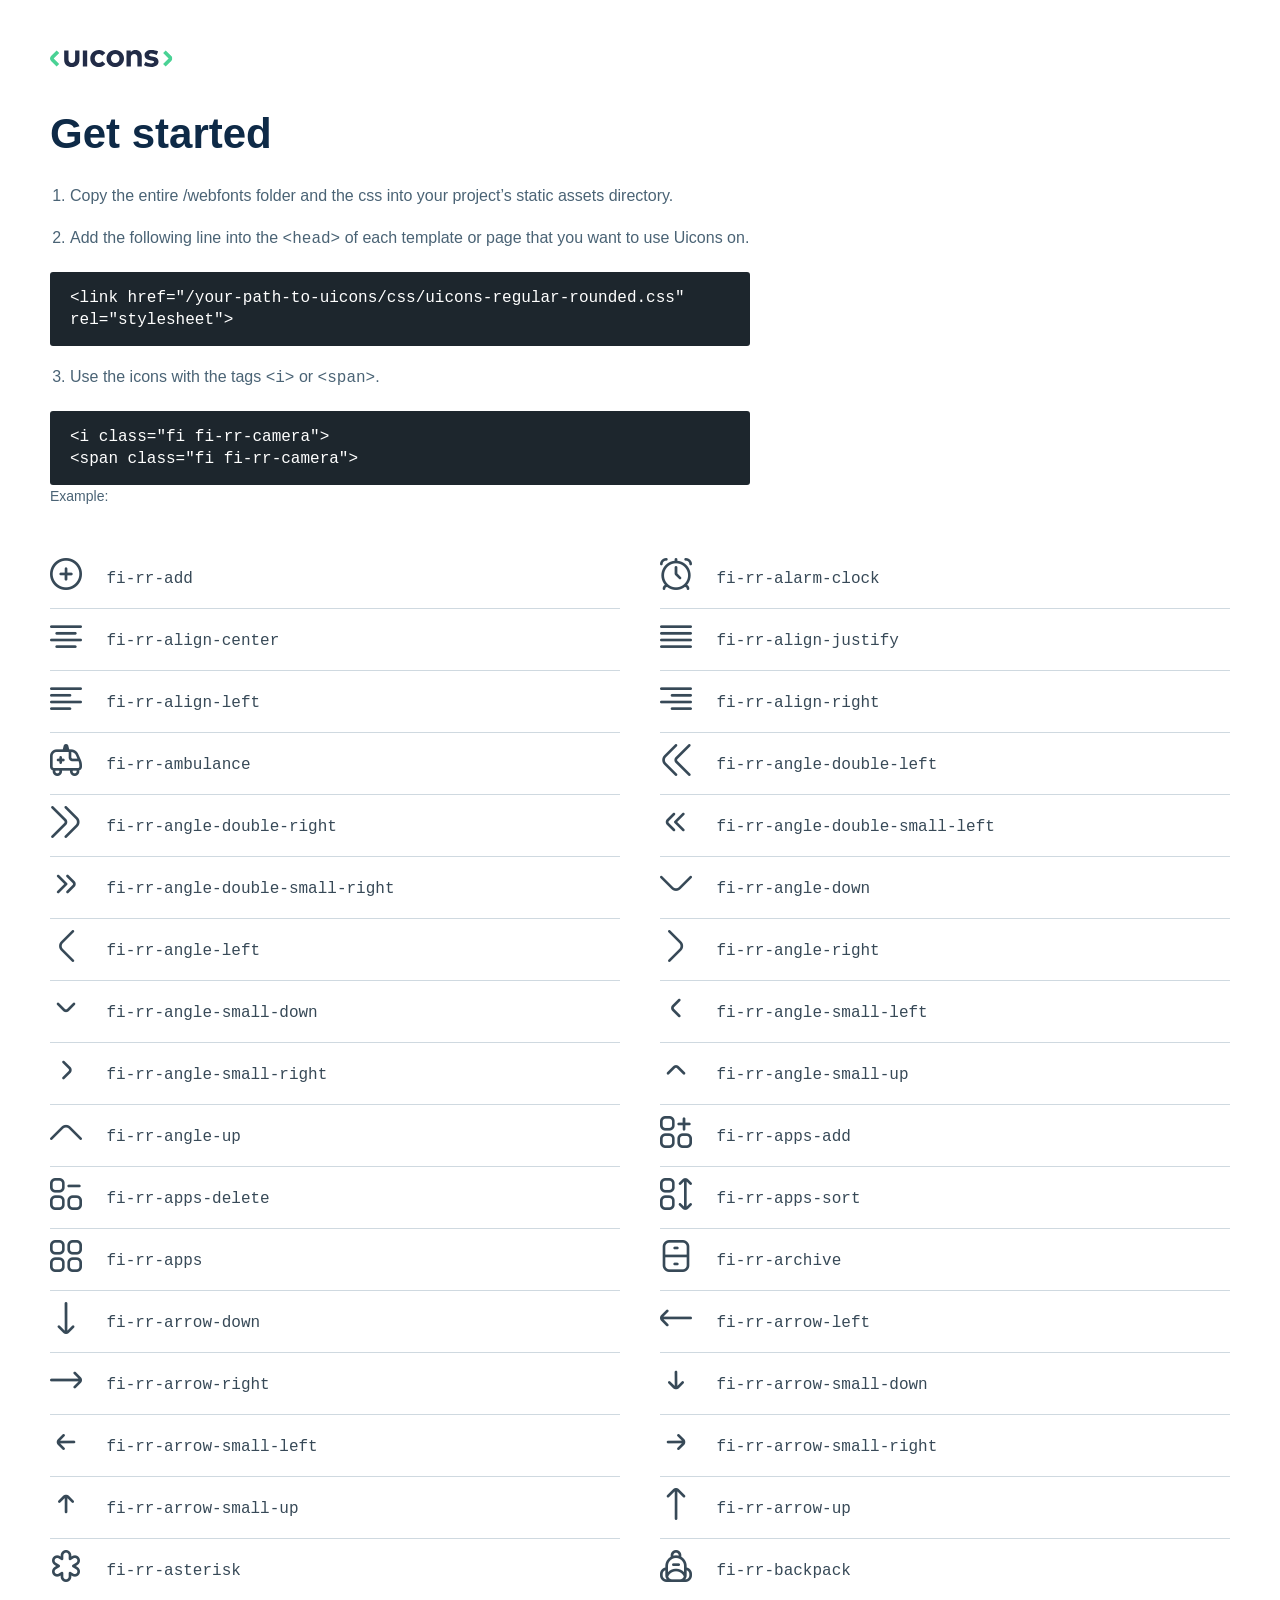
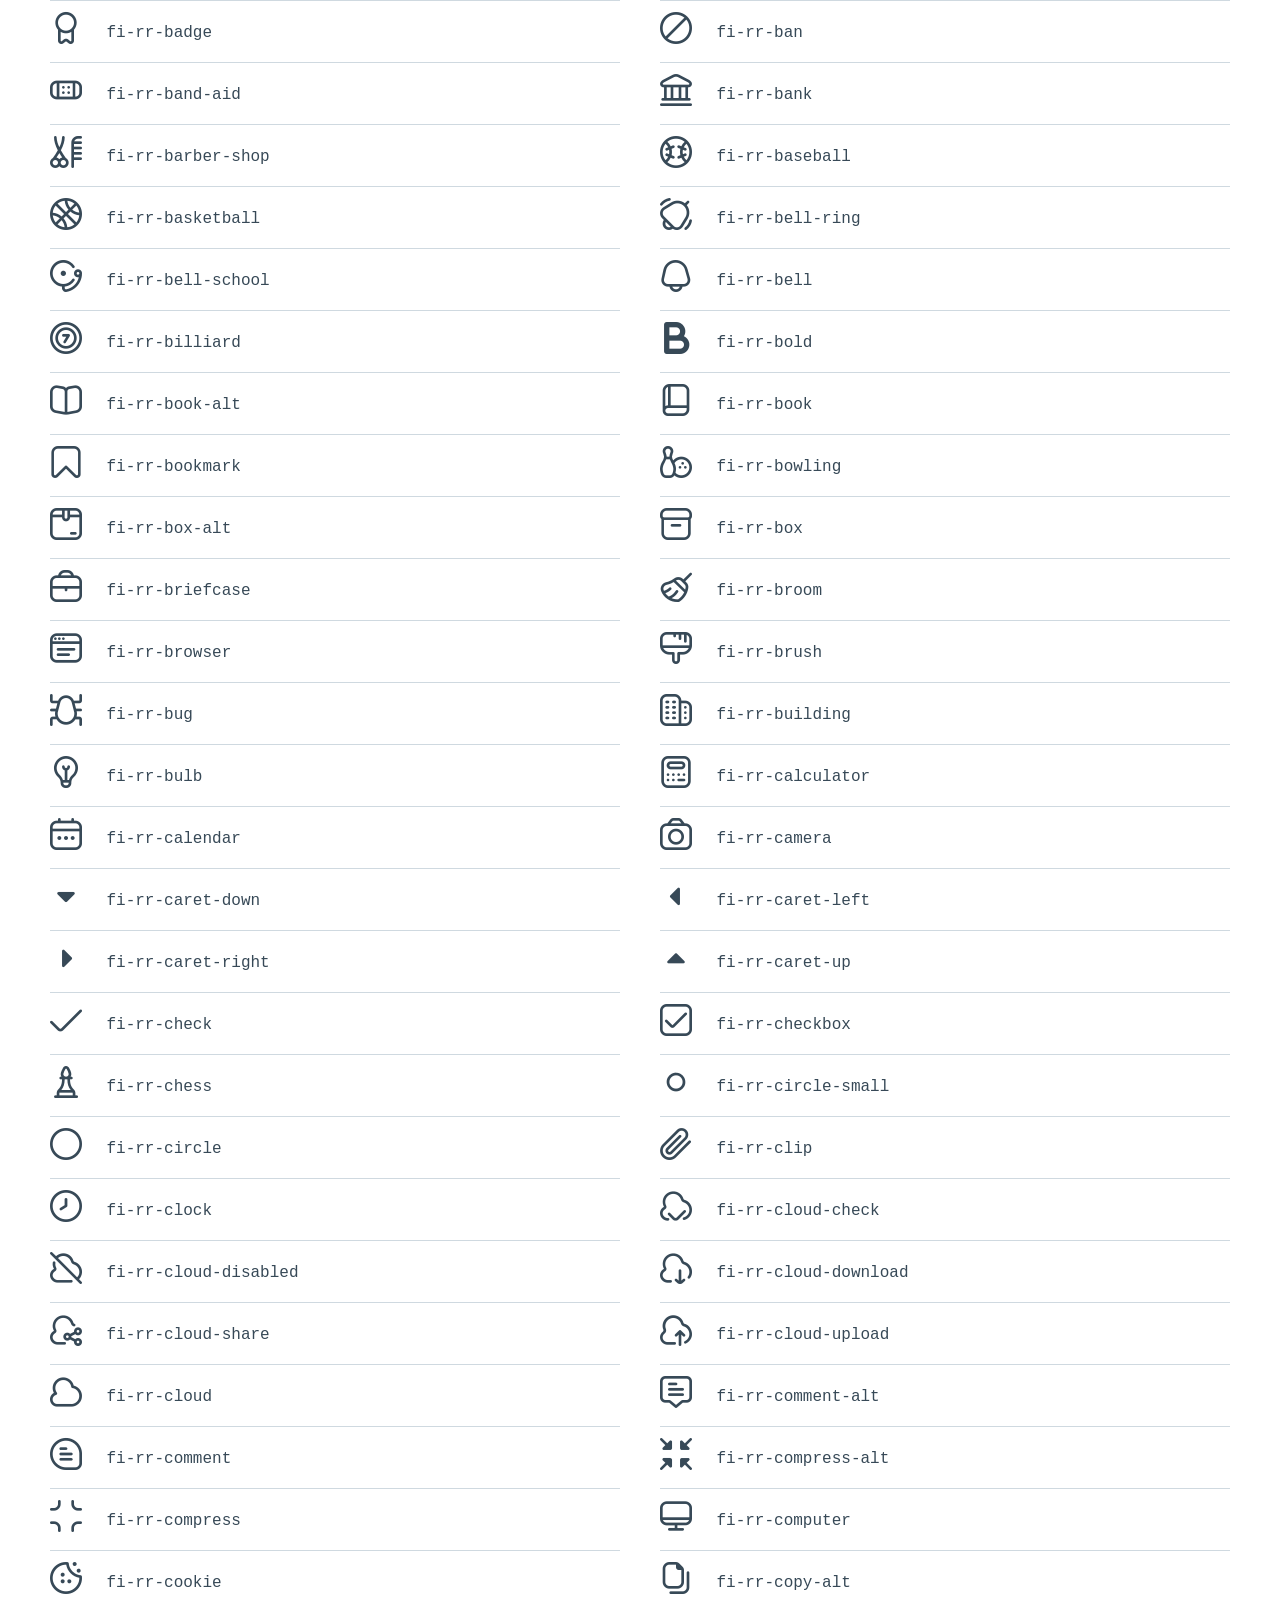
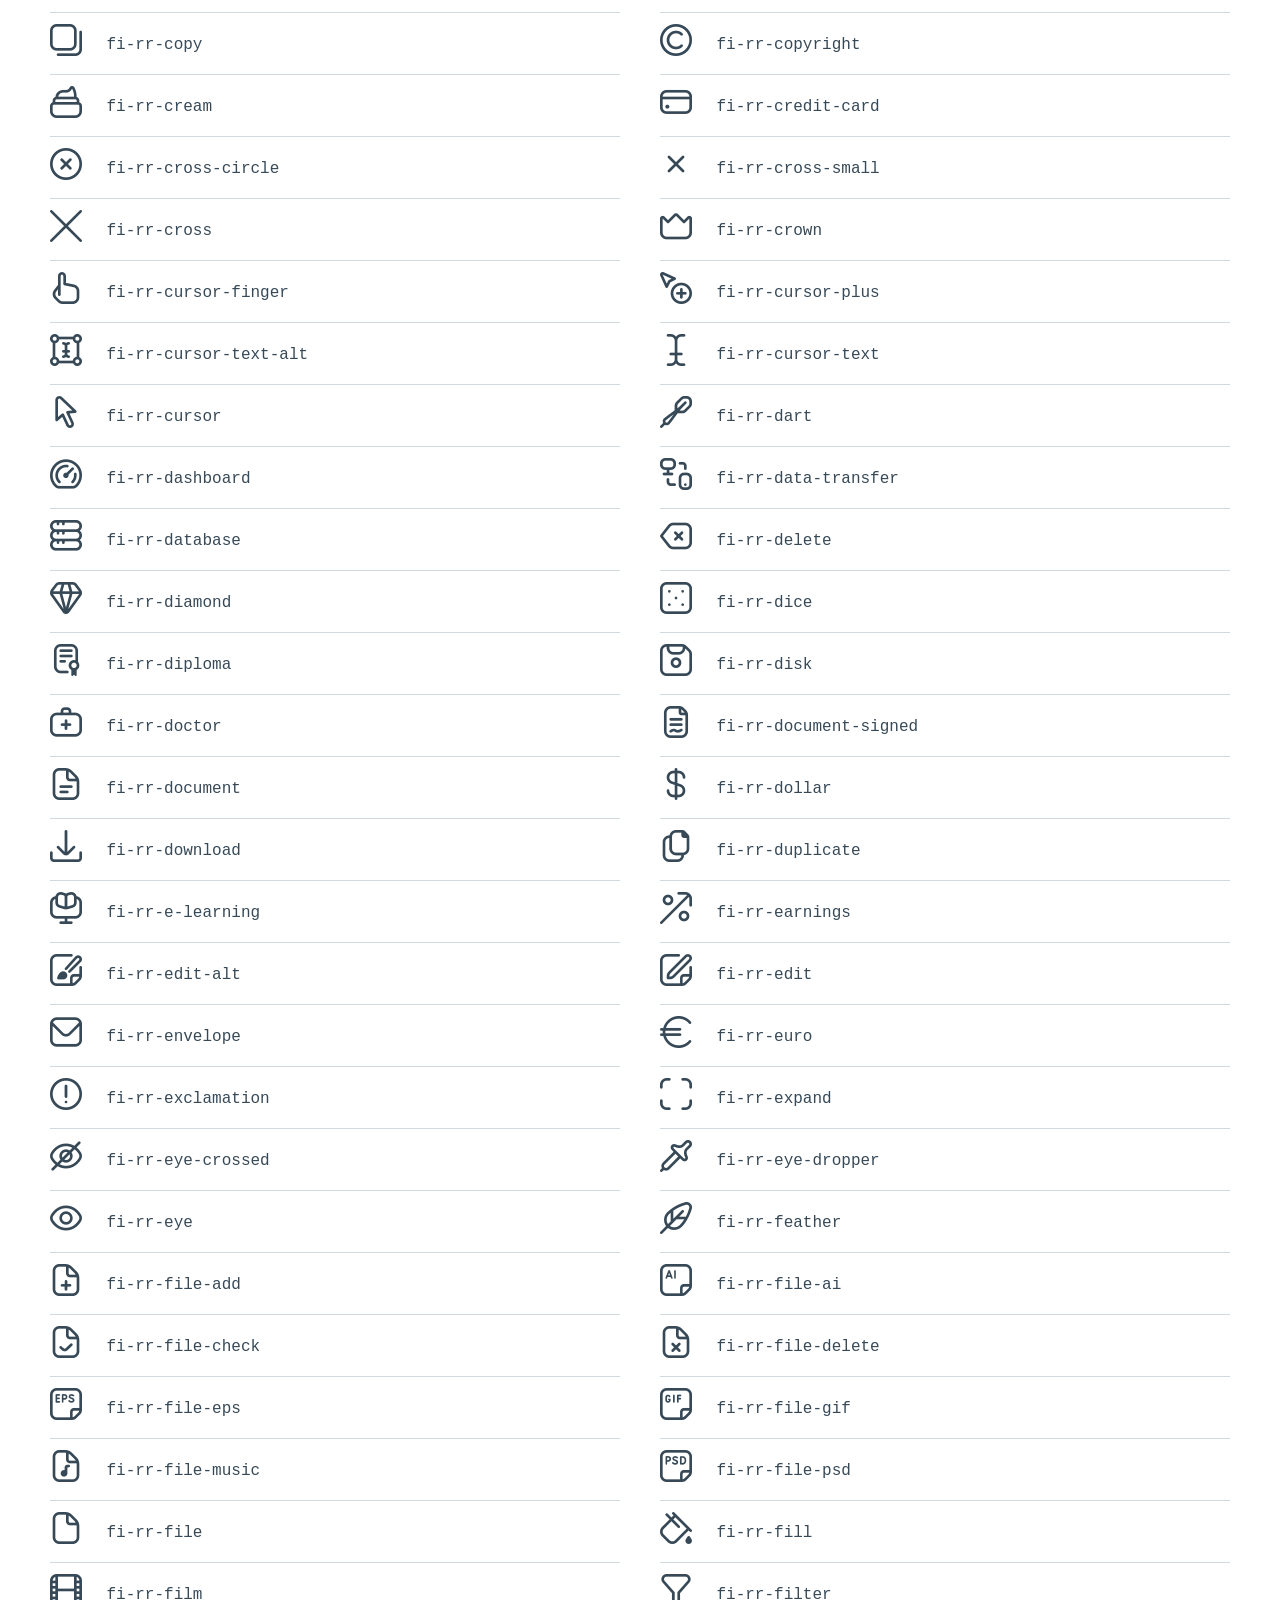
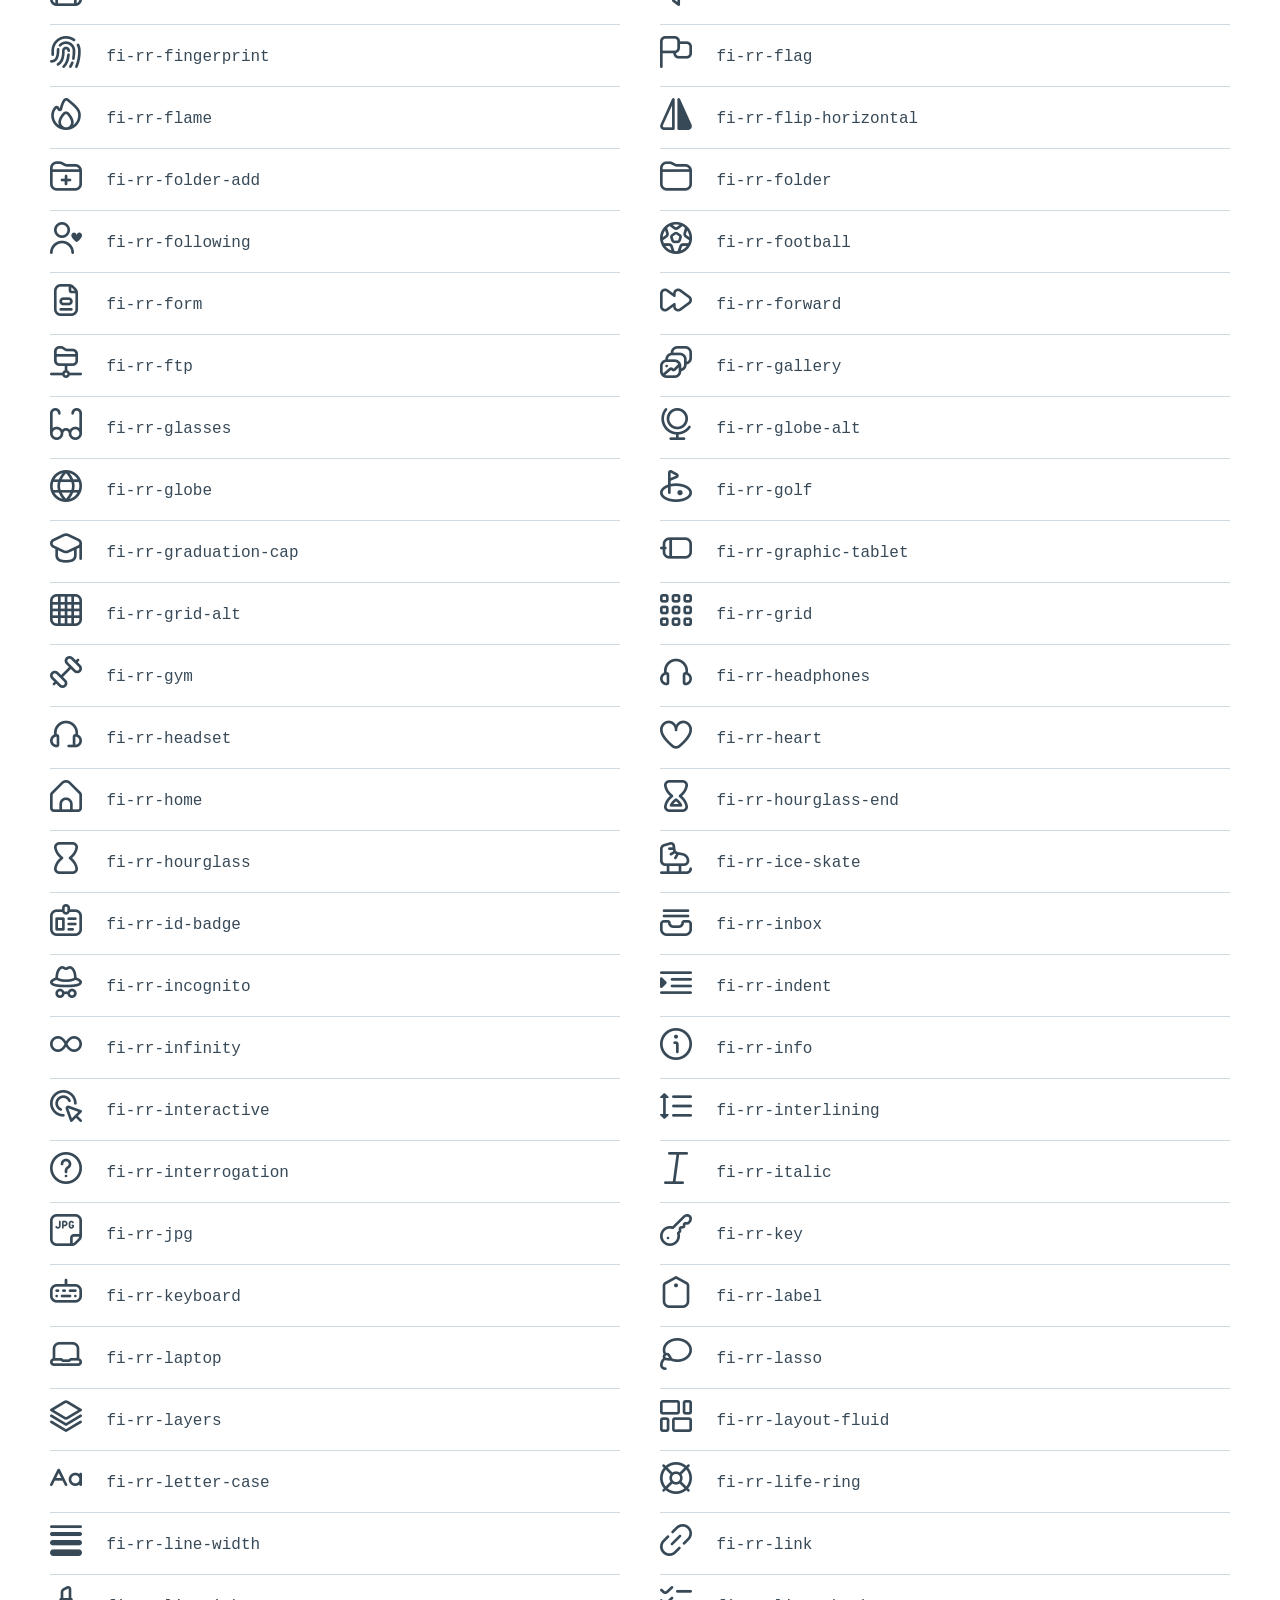
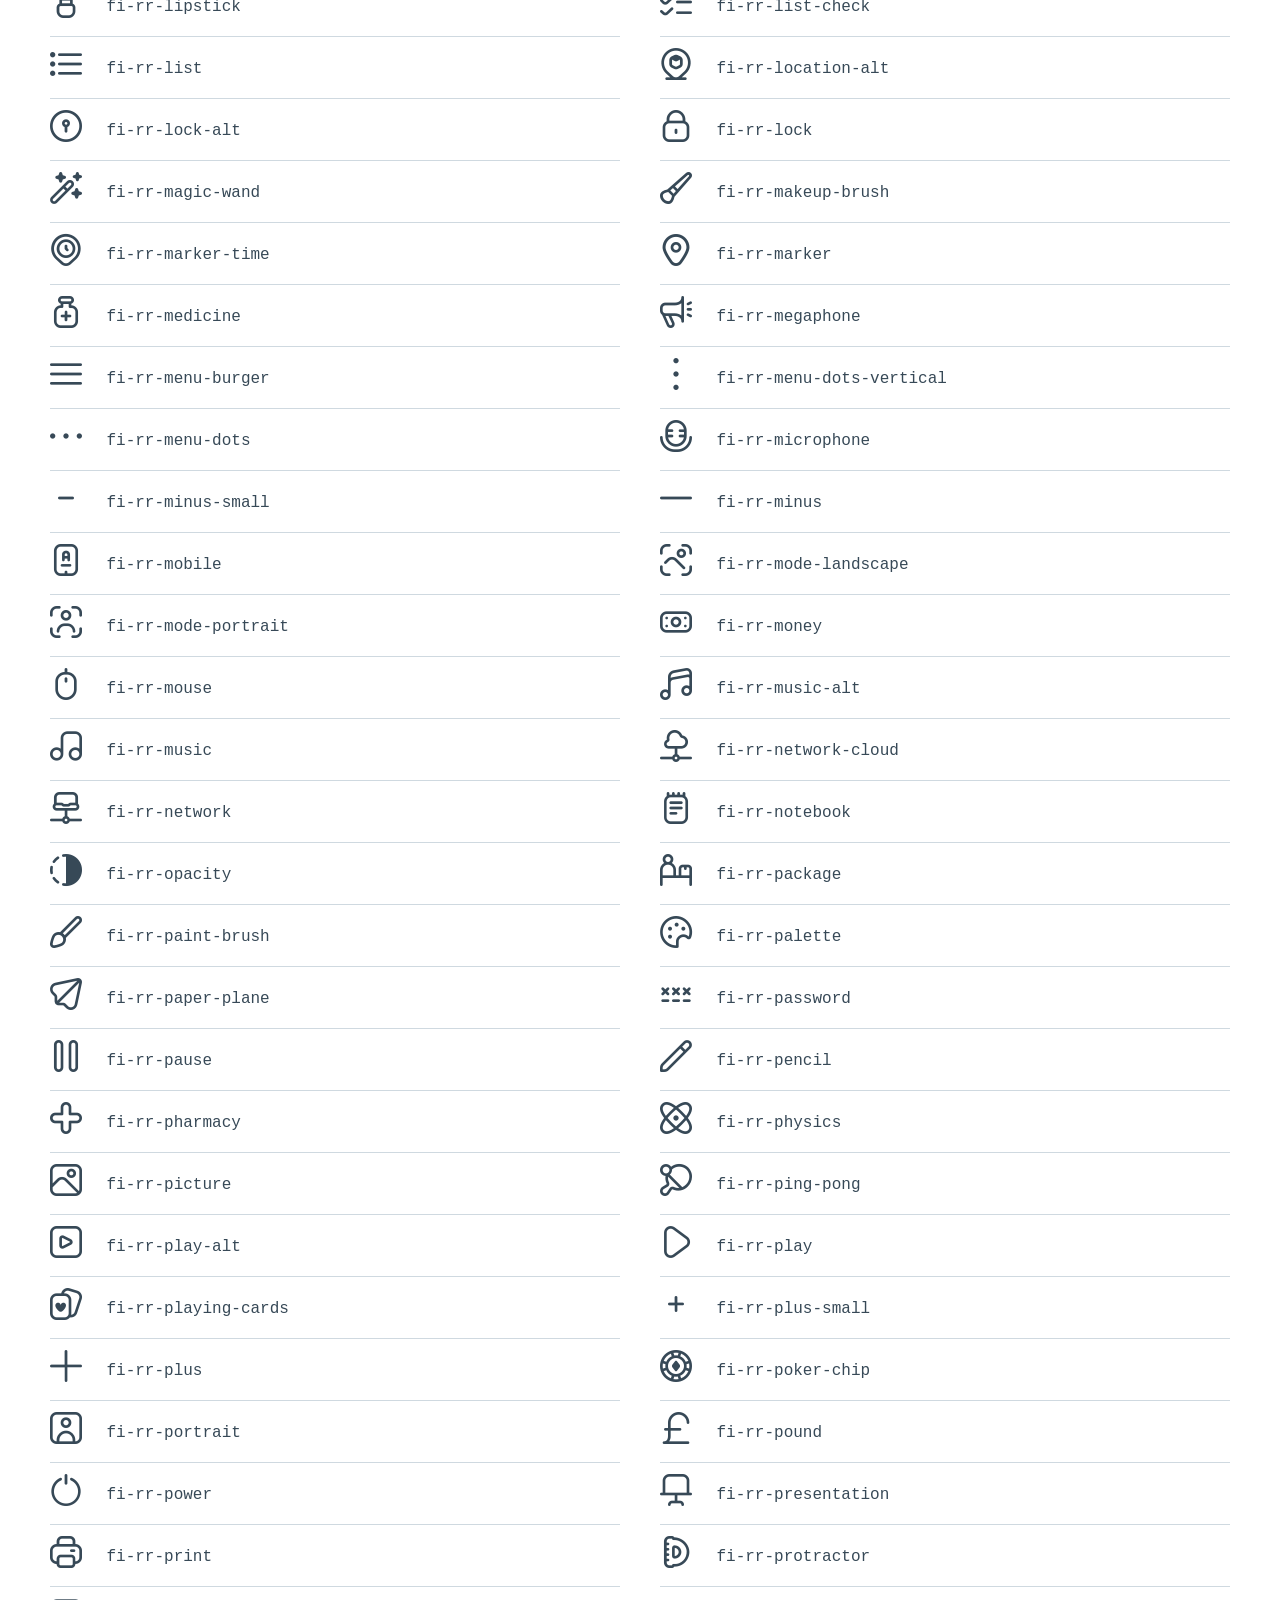
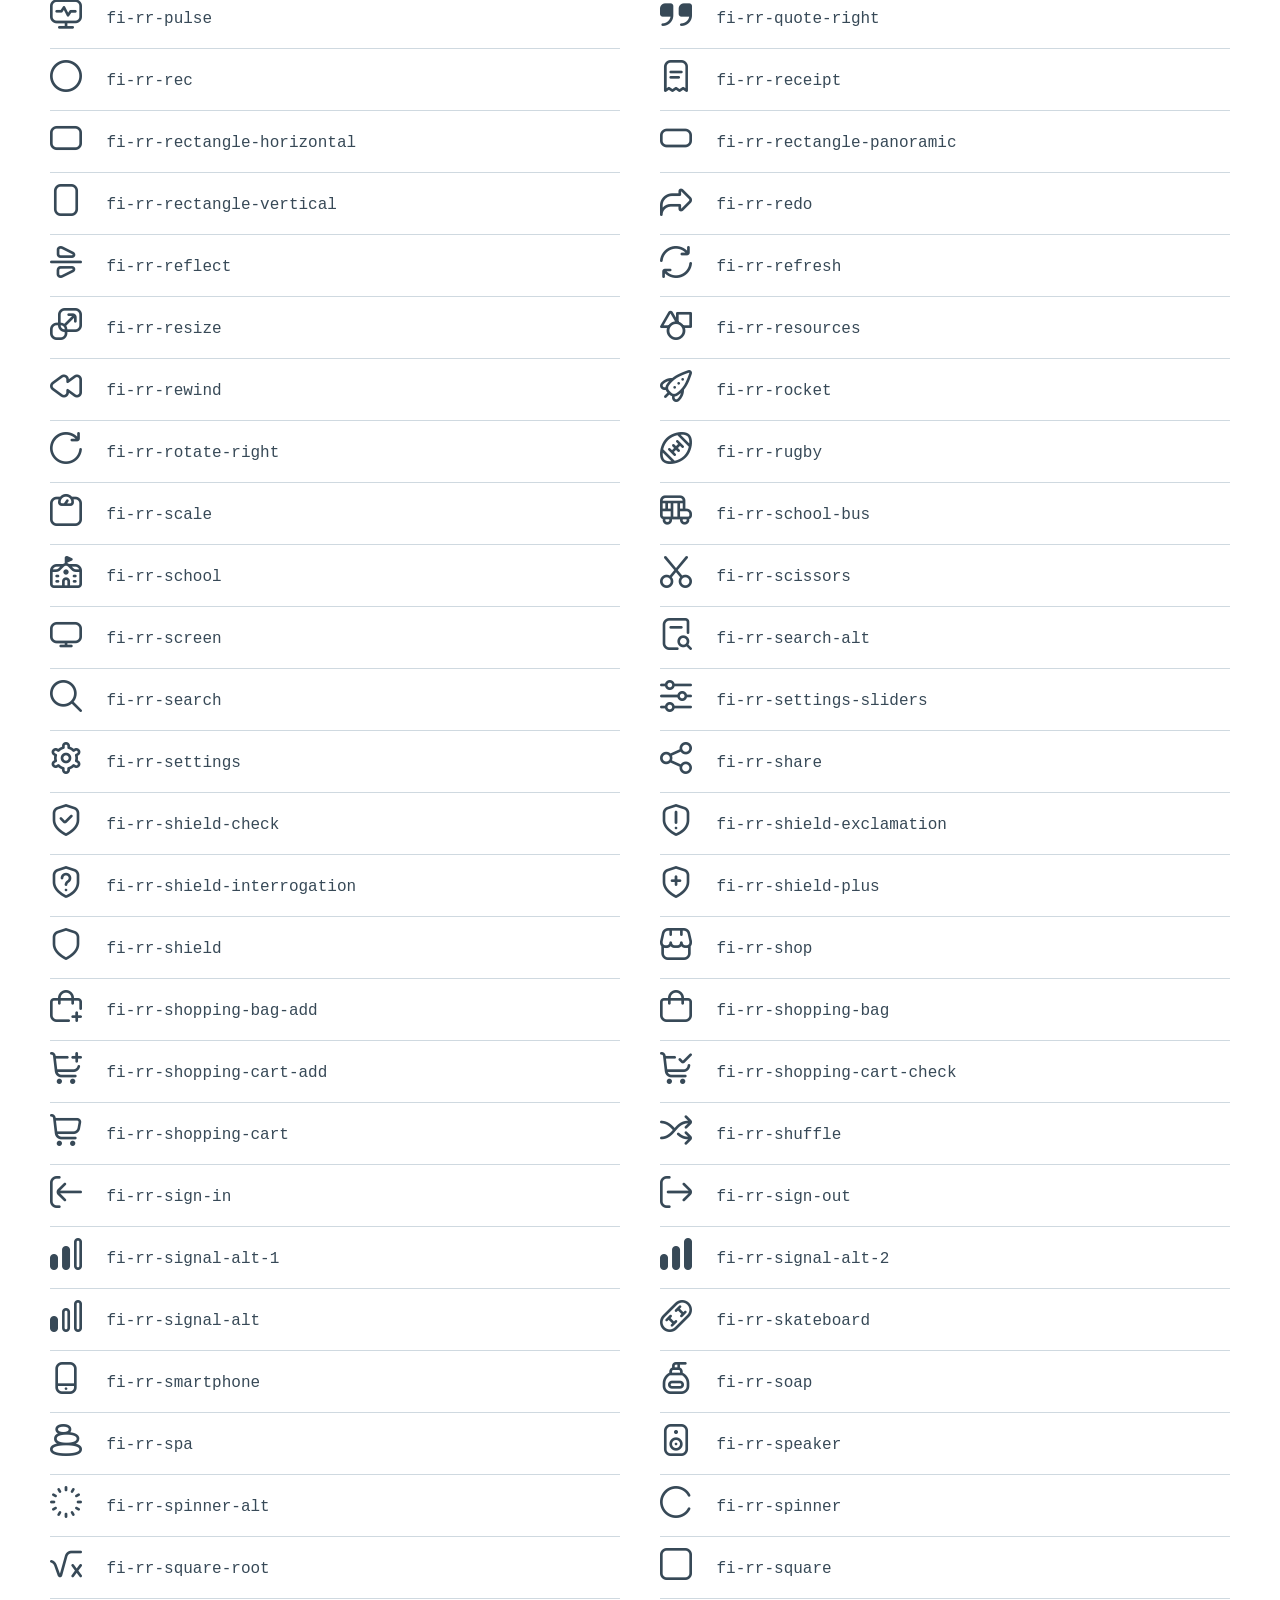
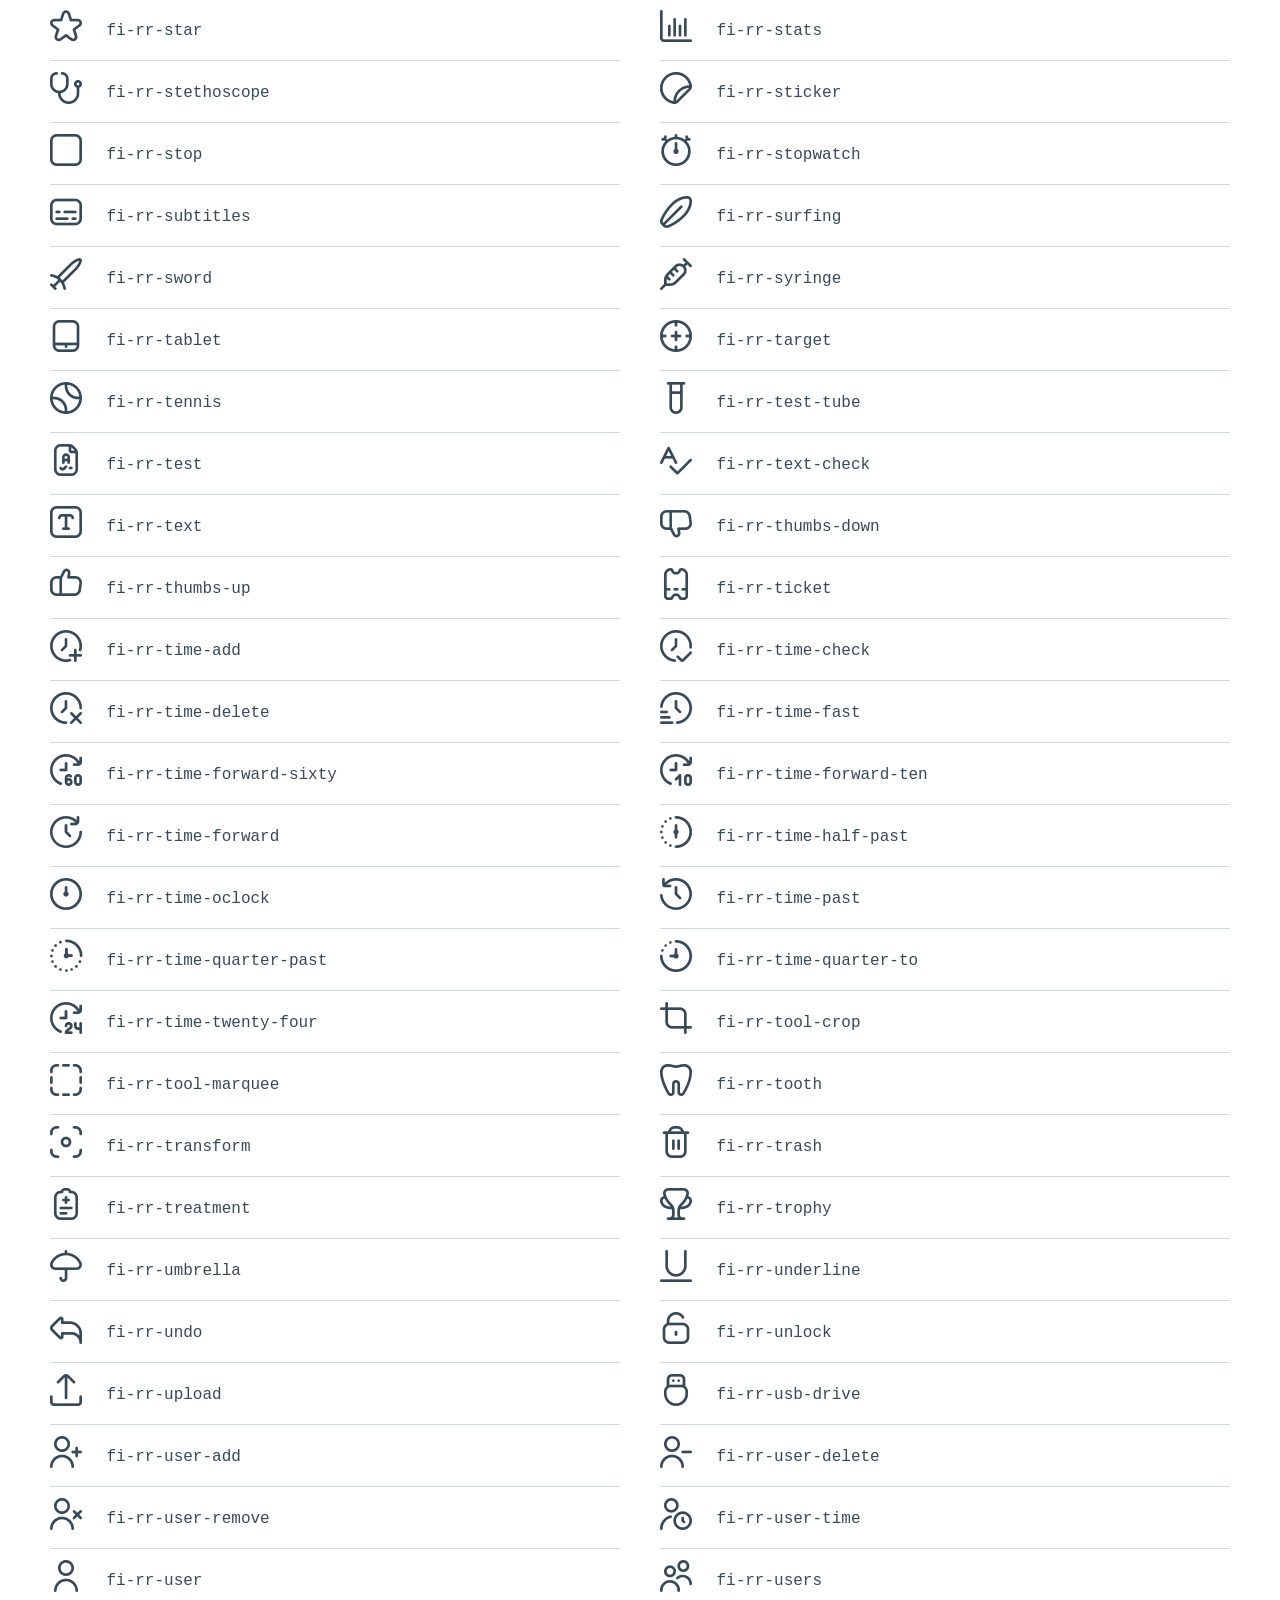
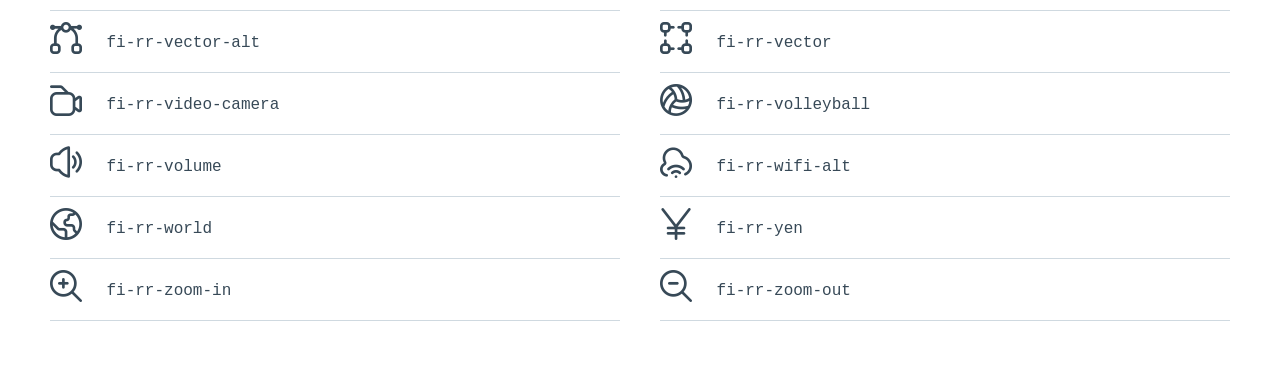
<file: img/uicons/how-to-use.html>
<!DOCTYPE html>
<html lang="en">
<head>
    <meta charset="UTF-8">
    <title>Uicons</title>

    <style>
        html,body,div,span,applet,object,iframe,h1,h2,h3,h4,h5,h6,p,blockquote,pre,a,abbr,acronym,address,big,cite,code,del,dfn,em,img,ins,kbd,q,s,samp,small,strike,strong,sub,sup,tt,var,b,u,i,center,dl,dt,dd,ol,ul,li,fieldset,form,label,legend,table,caption,tbody,tfoot,thead,tr,th,td,article,aside,canvas,details,embed,figure,figcaption,footer,header,hgroup,menu,nav,output,ruby,section,summary,time,mark,audio,video{margin:0;padding:0;border:0;font-size:100%;font:inherit;vertical-align:baseline}article,aside,details,figcaption,figure,footer,header,hgroup,menu,nav,section{display:block}body{line-height:1}ol,ul{list-style:none}blockquote,q{quotes:none}blockquote:before,blockquote:after,q:before,q:after{content:'';content:none}table{border-collapse:collapse;border-spacing:0}

        html {
            box-sizing: border-box;
        }
        *, *:before, *:after {
            box-sizing: inherit;
        }

        body {
            font-family: Arial, Helvetica, sans-serif;
            color: #4A6375;
            line-height: 22px;
        }

        .container {
            padding: 50px;
        }

        .logo {
            margin-bottom: 50px;
            display: inline-block;
        }

        .logo svg {
            display: block
        }

        h1 {
            font-size: 42px;
            color: #0E2A47;
            font-weight: bold;
            margin-bottom: 40px;
        }

        .mono {
            font-family: Consolas,Monaco,Lucida Console,Liberation Mono,DejaVu Sans Mono,Bitstream Vera Sans Mono,Courier New, monospace;
        }

        code {
            background-color: #1D262D;
            padding: 15px 20px;
            border-radius: 3px;
            color: #fff;
            display: block;
            font-family: Consolas,Monaco,Lucida Console,Liberation Mono,DejaVu Sans Mono,Bitstream Vera Sans Mono,Courier New, monospace;
            font-weight: normal;
            width: 100%;
            max-width: 700px;
            margin-left: -20px;
        }

        pre {
            white-space: break-spaces;
        }

        small {
            font-size: 14px;
            margin-left: -20px;
        }

        ol {
            list-style: decimal;
            padding-left: 20px;
        }

        .steps {
            text-align: left;
            margin-bottom: 40px;;
        }

        .steps ol li {
            margin-bottom: 20px;
        }

        .icons {
            color: #374957;
        }

        .icons {
            display: flex;
            flex-wrap: wrap;
            align-items: flex-start;
            margin: 0 -20px;
        }

        .icons li {
            padding: 0 20px;
            width: 50%;
        }

        .icon-holder {
            height: 62px;
            line-height: 62px;
            border-bottom: 1px solid #CFD9E0;
        }

        .icon-holder i {
            font-size: 32px;
            vertical-align: middle;
            margin-right: 20px;
        }

        @media (max-width: 768px) {
            .container {
                padding: 20px;
            }

            .icons li {
                padding: 0 20px;
                width: 100%;
            }
        }
    </style>

    <link rel="stylesheet" type="text/css" href="css/uicons-regular-rounded.css" />
</head>
<body>

    <div class="container">
        <a href="http://www.flaticon.com/uicons" class="logo">
            <svg width="123" height="17" viewBox="0 0 123 17" fill="none" xmlns="http://www.w3.org/2000/svg">
                <g clip-path="url(#clip0)">
                <path d="M29.4438 9.70091C29.4438 14.8009 25.845 17.004 21.812 17.004C17.7791 17.004 14.1641 14.805 14.1641 9.70091V0.434082H18.5135V9.33169C18.5135 11.9162 19.9295 12.9832 21.812 12.9832C23.6946 12.9832 25.1106 11.9324 25.1106 9.33169V0.434082H29.4438V9.70091Z" fill="#222C47"/>
                <path d="M37.1853 16.5821H32.8359V0.434082H37.1853V16.5821Z" fill="#222C47"/>
                <path d="M55.3498 3.051L52.2176 5.68012C51.7982 5.17177 51.2715 4.7626 50.6752 4.482C50.0789 4.2014 49.4279 4.05633 48.7689 4.05721C46.5171 4.05721 44.7116 5.82618 44.7116 8.52021C44.7116 11.2142 46.4968 12.9832 48.7689 12.9832C49.4361 12.977 50.0944 12.8291 50.7001 12.5493C51.3058 12.2695 51.8452 11.8642 52.2825 11.3603L55.3823 14.0097C54.6134 14.9885 53.6254 15.7731 52.4979 16.3002C51.3703 16.8274 50.1348 17.0823 48.8906 17.0446C43.7338 16.9999 40.2852 13.3889 40.2852 8.52021C40.2852 3.65148 43.7338 -7.03519e-05 48.8825 -7.03519e-05C50.1248 -0.0375892 51.3582 0.219274 52.4822 0.74954C53.6062 1.2798 54.5888 2.06843 55.3498 3.051Z" fill="#222C47"/>
                <path d="M73.9959 8.52029C73.9959 13.389 70.2794 17.0406 65.2484 17.0406C60.2174 17.0406 56.5293 13.389 56.5293 8.52029C56.5293 3.65155 60.2295 0 65.2484 0C70.2672 0 73.9959 3.65155 73.9959 8.52029ZM60.9639 8.52029C60.9639 11.1372 62.7978 12.9833 65.2484 12.9833C67.699 12.9833 69.545 11.1494 69.545 8.52029C69.545 5.89117 67.699 4.05728 65.2484 4.05728C62.7978 4.05728 60.9639 5.88305 60.9639 8.52029Z" fill="#222C47"/>
                <path d="M91.7714 6.30095V16.5821H87.422V7.70883C87.422 5.3759 86.2535 4.08974 84.2736 4.08974C82.4072 4.08974 80.8574 5.30692 80.8574 7.74129V16.5821H76.5039V0.434129H80.7397V2.33294C81.8879 0.616706 83.6569 0 85.4908 0C89.1545 0 91.7714 2.54797 91.7714 6.30095Z" fill="#222C47"/>
                <path d="M106.657 4.93353C105.049 4.1464 103.297 3.6976 101.508 3.61492C99.8569 3.61492 99.0252 4.19917 99.0252 5.08365C99.0252 5.96814 100.19 6.24809 101.658 6.46718L103.091 6.68222C106.588 7.21778 108.54 8.78389 108.54 11.5185C108.54 14.8495 105.805 16.9999 101.123 16.9999C98.9238 16.9999 96.039 16.5942 93.9414 15.1011L95.6576 11.7984C97.2818 12.8839 99.2024 13.4395 101.155 13.3889C103.184 13.3889 104.141 12.8209 104.141 11.8715C104.141 11.0884 103.33 10.6543 101.456 10.3865L100.141 10.2039C96.4082 9.68866 94.5581 8.05358 94.5581 5.30275C94.5581 1.98795 97.1223 0.0282822 101.374 0.0282822C103.714 -0.0143955 106.03 0.511905 108.122 1.56193L106.657 4.93353Z" fill="#222C47"/>
                <path d="M3.70114 8.5204L9.24338 2.95787L6.65889 0.377441L1.03145 6.00489C0.37092 6.66732 0 7.56464 0 8.50011C0 9.43559 0.37092 10.3329 1.03145 10.9953L6.60615 16.57L9.19064 13.9896L3.70114 8.5204Z" fill="#4AD295"/>
                <path d="M118.622 8.44737L113.08 13.9896L115.665 16.57L121.288 10.9548C121.616 10.6269 121.876 10.2377 122.054 9.80916C122.232 9.38066 122.323 8.92136 122.323 8.45751C122.323 7.99366 122.232 7.53436 122.054 7.10586C121.876 6.67737 121.616 6.28808 121.288 5.96026L115.713 0.377441L113.133 2.95787L118.622 8.44737Z" fill="#4AD295"/>
                </g>
                <defs>
                <clipPath id="clip0">
                <rect width="122.323" height="17" fill="white"/>
                </clipPath>
                </defs>
            </svg>
        </a>
        
        <h1>Get started</h1>

        <div class="steps">
            <ol>
                <li>Copy the entire /webfonts folder and the css into your project’s static assets directory.</li>
                <li>Add the following line into the <span class="mono">&lt;head&gt;</span> of each template or page that you want to use Uicons on.<br><br>
                    <code><pre>&lt;link href="/your-path-to-uicons/css/uicons-regular-rounded.css" rel="stylesheet"&gt;</pre></code>
                </li>
                <li>Use the icons with the tags <span class="mono">&lt;i&gt;</span> or <span class="mono">&lt;span&gt;</span>.<br><br>
                    <code><pre>&lt;i class="fi fi-rr-camera"&gt;
&lt;span class="fi fi-rr-camera"&gt;</pre></code>
                    <small>Example:</small>
                </li>
            </ol>
        </div>

        <ul class="icons">
            <li>
                <div class="icon-holder">
                    <i class="fi fi-rr-add"></i>
                    <span class="label mono">fi-rr-add</span>
                </div>
            </li>
    
    
            <li>
                <div class="icon-holder">
                    <i class="fi fi-rr-alarm-clock"></i>
                    <span class="label mono">fi-rr-alarm-clock</span>
                </div>
            </li>
    
    
            <li>
                <div class="icon-holder">
                    <i class="fi fi-rr-align-center"></i>
                    <span class="label mono">fi-rr-align-center</span>
                </div>
            </li>
    
    
            <li>
                <div class="icon-holder">
                    <i class="fi fi-rr-align-justify"></i>
                    <span class="label mono">fi-rr-align-justify</span>
                </div>
            </li>
    
    
            <li>
                <div class="icon-holder">
                    <i class="fi fi-rr-align-left"></i>
                    <span class="label mono">fi-rr-align-left</span>
                </div>
            </li>
    
    
            <li>
                <div class="icon-holder">
                    <i class="fi fi-rr-align-right"></i>
                    <span class="label mono">fi-rr-align-right</span>
                </div>
            </li>
    
    
            <li>
                <div class="icon-holder">
                    <i class="fi fi-rr-ambulance"></i>
                    <span class="label mono">fi-rr-ambulance</span>
                </div>
            </li>
    
    
            <li>
                <div class="icon-holder">
                    <i class="fi fi-rr-angle-double-left"></i>
                    <span class="label mono">fi-rr-angle-double-left</span>
                </div>
            </li>
    
    
            <li>
                <div class="icon-holder">
                    <i class="fi fi-rr-angle-double-right"></i>
                    <span class="label mono">fi-rr-angle-double-right</span>
                </div>
            </li>
    
    
            <li>
                <div class="icon-holder">
                    <i class="fi fi-rr-angle-double-small-left"></i>
                    <span class="label mono">fi-rr-angle-double-small-left</span>
                </div>
            </li>
    
    
            <li>
                <div class="icon-holder">
                    <i class="fi fi-rr-angle-double-small-right"></i>
                    <span class="label mono">fi-rr-angle-double-small-right</span>
                </div>
            </li>
    
    
            <li>
                <div class="icon-holder">
                    <i class="fi fi-rr-angle-down"></i>
                    <span class="label mono">fi-rr-angle-down</span>
                </div>
            </li>
    
    
            <li>
                <div class="icon-holder">
                    <i class="fi fi-rr-angle-left"></i>
                    <span class="label mono">fi-rr-angle-left</span>
                </div>
            </li>
    
    
            <li>
                <div class="icon-holder">
                    <i class="fi fi-rr-angle-right"></i>
                    <span class="label mono">fi-rr-angle-right</span>
                </div>
            </li>
    
    
            <li>
                <div class="icon-holder">
                    <i class="fi fi-rr-angle-small-down"></i>
                    <span class="label mono">fi-rr-angle-small-down</span>
                </div>
            </li>
    
    
            <li>
                <div class="icon-holder">
                    <i class="fi fi-rr-angle-small-left"></i>
                    <span class="label mono">fi-rr-angle-small-left</span>
                </div>
            </li>
    
    
            <li>
                <div class="icon-holder">
                    <i class="fi fi-rr-angle-small-right"></i>
                    <span class="label mono">fi-rr-angle-small-right</span>
                </div>
            </li>
    
    
            <li>
                <div class="icon-holder">
                    <i class="fi fi-rr-angle-small-up"></i>
                    <span class="label mono">fi-rr-angle-small-up</span>
                </div>
            </li>
    
    
            <li>
                <div class="icon-holder">
                    <i class="fi fi-rr-angle-up"></i>
                    <span class="label mono">fi-rr-angle-up</span>
                </div>
            </li>
    
    
            <li>
                <div class="icon-holder">
                    <i class="fi fi-rr-apps-add"></i>
                    <span class="label mono">fi-rr-apps-add</span>
                </div>
            </li>
    
    
            <li>
                <div class="icon-holder">
                    <i class="fi fi-rr-apps-delete"></i>
                    <span class="label mono">fi-rr-apps-delete</span>
                </div>
            </li>
    
    
            <li>
                <div class="icon-holder">
                    <i class="fi fi-rr-apps-sort"></i>
                    <span class="label mono">fi-rr-apps-sort</span>
                </div>
            </li>
    
    
            <li>
                <div class="icon-holder">
                    <i class="fi fi-rr-apps"></i>
                    <span class="label mono">fi-rr-apps</span>
                </div>
            </li>
    
    
            <li>
                <div class="icon-holder">
                    <i class="fi fi-rr-archive"></i>
                    <span class="label mono">fi-rr-archive</span>
                </div>
            </li>
    
    
            <li>
                <div class="icon-holder">
                    <i class="fi fi-rr-arrow-down"></i>
                    <span class="label mono">fi-rr-arrow-down</span>
                </div>
            </li>
    
    
            <li>
                <div class="icon-holder">
                    <i class="fi fi-rr-arrow-left"></i>
                    <span class="label mono">fi-rr-arrow-left</span>
                </div>
            </li>
    
    
            <li>
                <div class="icon-holder">
                    <i class="fi fi-rr-arrow-right"></i>
                    <span class="label mono">fi-rr-arrow-right</span>
                </div>
            </li>
    
    
            <li>
                <div class="icon-holder">
                    <i class="fi fi-rr-arrow-small-down"></i>
                    <span class="label mono">fi-rr-arrow-small-down</span>
                </div>
            </li>
    
    
            <li>
                <div class="icon-holder">
                    <i class="fi fi-rr-arrow-small-left"></i>
                    <span class="label mono">fi-rr-arrow-small-left</span>
                </div>
            </li>
    
    
            <li>
                <div class="icon-holder">
                    <i class="fi fi-rr-arrow-small-right"></i>
                    <span class="label mono">fi-rr-arrow-small-right</span>
                </div>
            </li>
    
    
            <li>
                <div class="icon-holder">
                    <i class="fi fi-rr-arrow-small-up"></i>
                    <span class="label mono">fi-rr-arrow-small-up</span>
                </div>
            </li>
    
    
            <li>
                <div class="icon-holder">
                    <i class="fi fi-rr-arrow-up"></i>
                    <span class="label mono">fi-rr-arrow-up</span>
                </div>
            </li>
    
    
            <li>
                <div class="icon-holder">
                    <i class="fi fi-rr-asterisk"></i>
                    <span class="label mono">fi-rr-asterisk</span>
                </div>
            </li>
    
    
            <li>
                <div class="icon-holder">
                    <i class="fi fi-rr-backpack"></i>
                    <span class="label mono">fi-rr-backpack</span>
                </div>
            </li>
    
    
            <li>
                <div class="icon-holder">
                    <i class="fi fi-rr-badge"></i>
                    <span class="label mono">fi-rr-badge</span>
                </div>
            </li>
    
    
            <li>
                <div class="icon-holder">
                    <i class="fi fi-rr-ban"></i>
                    <span class="label mono">fi-rr-ban</span>
                </div>
            </li>
    
    
            <li>
                <div class="icon-holder">
                    <i class="fi fi-rr-band-aid"></i>
                    <span class="label mono">fi-rr-band-aid</span>
                </div>
            </li>
    
    
            <li>
                <div class="icon-holder">
                    <i class="fi fi-rr-bank"></i>
                    <span class="label mono">fi-rr-bank</span>
                </div>
            </li>
    
    
            <li>
                <div class="icon-holder">
                    <i class="fi fi-rr-barber-shop"></i>
                    <span class="label mono">fi-rr-barber-shop</span>
                </div>
            </li>
    
    
            <li>
                <div class="icon-holder">
                    <i class="fi fi-rr-baseball"></i>
                    <span class="label mono">fi-rr-baseball</span>
                </div>
            </li>
    
    
            <li>
                <div class="icon-holder">
                    <i class="fi fi-rr-basketball"></i>
                    <span class="label mono">fi-rr-basketball</span>
                </div>
            </li>
    
    
            <li>
                <div class="icon-holder">
                    <i class="fi fi-rr-bell-ring"></i>
                    <span class="label mono">fi-rr-bell-ring</span>
                </div>
            </li>
    
    
            <li>
                <div class="icon-holder">
                    <i class="fi fi-rr-bell-school"></i>
                    <span class="label mono">fi-rr-bell-school</span>
                </div>
            </li>
    
    
            <li>
                <div class="icon-holder">
                    <i class="fi fi-rr-bell"></i>
                    <span class="label mono">fi-rr-bell</span>
                </div>
            </li>
    
    
            <li>
                <div class="icon-holder">
                    <i class="fi fi-rr-billiard"></i>
                    <span class="label mono">fi-rr-billiard</span>
                </div>
            </li>
    
    
            <li>
                <div class="icon-holder">
                    <i class="fi fi-rr-bold"></i>
                    <span class="label mono">fi-rr-bold</span>
                </div>
            </li>
    
    
            <li>
                <div class="icon-holder">
                    <i class="fi fi-rr-book-alt"></i>
                    <span class="label mono">fi-rr-book-alt</span>
                </div>
            </li>
    
    
            <li>
                <div class="icon-holder">
                    <i class="fi fi-rr-book"></i>
                    <span class="label mono">fi-rr-book</span>
                </div>
            </li>
    
    
            <li>
                <div class="icon-holder">
                    <i class="fi fi-rr-bookmark"></i>
                    <span class="label mono">fi-rr-bookmark</span>
                </div>
            </li>
    
    
            <li>
                <div class="icon-holder">
                    <i class="fi fi-rr-bowling"></i>
                    <span class="label mono">fi-rr-bowling</span>
                </div>
            </li>
    
    
            <li>
                <div class="icon-holder">
                    <i class="fi fi-rr-box-alt"></i>
                    <span class="label mono">fi-rr-box-alt</span>
                </div>
            </li>
    
    
            <li>
                <div class="icon-holder">
                    <i class="fi fi-rr-box"></i>
                    <span class="label mono">fi-rr-box</span>
                </div>
            </li>
    
    
            <li>
                <div class="icon-holder">
                    <i class="fi fi-rr-briefcase"></i>
                    <span class="label mono">fi-rr-briefcase</span>
                </div>
            </li>
    
    
            <li>
                <div class="icon-holder">
                    <i class="fi fi-rr-broom"></i>
                    <span class="label mono">fi-rr-broom</span>
                </div>
            </li>
    
    
            <li>
                <div class="icon-holder">
                    <i class="fi fi-rr-browser"></i>
                    <span class="label mono">fi-rr-browser</span>
                </div>
            </li>
    
    
            <li>
                <div class="icon-holder">
                    <i class="fi fi-rr-brush"></i>
                    <span class="label mono">fi-rr-brush</span>
                </div>
            </li>
    
    
            <li>
                <div class="icon-holder">
                    <i class="fi fi-rr-bug"></i>
                    <span class="label mono">fi-rr-bug</span>
                </div>
            </li>
    
    
            <li>
                <div class="icon-holder">
                    <i class="fi fi-rr-building"></i>
                    <span class="label mono">fi-rr-building</span>
                </div>
            </li>
    
    
            <li>
                <div class="icon-holder">
                    <i class="fi fi-rr-bulb"></i>
                    <span class="label mono">fi-rr-bulb</span>
                </div>
            </li>
    
    
            <li>
                <div class="icon-holder">
                    <i class="fi fi-rr-calculator"></i>
                    <span class="label mono">fi-rr-calculator</span>
                </div>
            </li>
    
    
            <li>
                <div class="icon-holder">
                    <i class="fi fi-rr-calendar"></i>
                    <span class="label mono">fi-rr-calendar</span>
                </div>
            </li>
    
    
            <li>
                <div class="icon-holder">
                    <i class="fi fi-rr-camera"></i>
                    <span class="label mono">fi-rr-camera</span>
                </div>
            </li>
    
    
            <li>
                <div class="icon-holder">
                    <i class="fi fi-rr-caret-down"></i>
                    <span class="label mono">fi-rr-caret-down</span>
                </div>
            </li>
    
    
            <li>
                <div class="icon-holder">
                    <i class="fi fi-rr-caret-left"></i>
                    <span class="label mono">fi-rr-caret-left</span>
                </div>
            </li>
    
    
            <li>
                <div class="icon-holder">
                    <i class="fi fi-rr-caret-right"></i>
                    <span class="label mono">fi-rr-caret-right</span>
                </div>
            </li>
    
    
            <li>
                <div class="icon-holder">
                    <i class="fi fi-rr-caret-up"></i>
                    <span class="label mono">fi-rr-caret-up</span>
                </div>
            </li>
    
    
            <li>
                <div class="icon-holder">
                    <i class="fi fi-rr-check"></i>
                    <span class="label mono">fi-rr-check</span>
                </div>
            </li>
    
    
            <li>
                <div class="icon-holder">
                    <i class="fi fi-rr-checkbox"></i>
                    <span class="label mono">fi-rr-checkbox</span>
                </div>
            </li>
    
    
            <li>
                <div class="icon-holder">
                    <i class="fi fi-rr-chess"></i>
                    <span class="label mono">fi-rr-chess</span>
                </div>
            </li>
    
    
            <li>
                <div class="icon-holder">
                    <i class="fi fi-rr-circle-small"></i>
                    <span class="label mono">fi-rr-circle-small</span>
                </div>
            </li>
    
    
            <li>
                <div class="icon-holder">
                    <i class="fi fi-rr-circle"></i>
                    <span class="label mono">fi-rr-circle</span>
                </div>
            </li>
    
    
            <li>
                <div class="icon-holder">
                    <i class="fi fi-rr-clip"></i>
                    <span class="label mono">fi-rr-clip</span>
                </div>
            </li>
    
    
            <li>
                <div class="icon-holder">
                    <i class="fi fi-rr-clock"></i>
                    <span class="label mono">fi-rr-clock</span>
                </div>
            </li>
    
    
            <li>
                <div class="icon-holder">
                    <i class="fi fi-rr-cloud-check"></i>
                    <span class="label mono">fi-rr-cloud-check</span>
                </div>
            </li>
    
    
            <li>
                <div class="icon-holder">
                    <i class="fi fi-rr-cloud-disabled"></i>
                    <span class="label mono">fi-rr-cloud-disabled</span>
                </div>
            </li>
    
    
            <li>
                <div class="icon-holder">
                    <i class="fi fi-rr-cloud-download"></i>
                    <span class="label mono">fi-rr-cloud-download</span>
                </div>
            </li>
    
    
            <li>
                <div class="icon-holder">
                    <i class="fi fi-rr-cloud-share"></i>
                    <span class="label mono">fi-rr-cloud-share</span>
                </div>
            </li>
    
    
            <li>
                <div class="icon-holder">
                    <i class="fi fi-rr-cloud-upload"></i>
                    <span class="label mono">fi-rr-cloud-upload</span>
                </div>
            </li>
    
    
            <li>
                <div class="icon-holder">
                    <i class="fi fi-rr-cloud"></i>
                    <span class="label mono">fi-rr-cloud</span>
                </div>
            </li>
    
    
            <li>
                <div class="icon-holder">
                    <i class="fi fi-rr-comment-alt"></i>
                    <span class="label mono">fi-rr-comment-alt</span>
                </div>
            </li>
    
    
            <li>
                <div class="icon-holder">
                    <i class="fi fi-rr-comment"></i>
                    <span class="label mono">fi-rr-comment</span>
                </div>
            </li>
    
    
            <li>
                <div class="icon-holder">
                    <i class="fi fi-rr-compress-alt"></i>
                    <span class="label mono">fi-rr-compress-alt</span>
                </div>
            </li>
    
    
            <li>
                <div class="icon-holder">
                    <i class="fi fi-rr-compress"></i>
                    <span class="label mono">fi-rr-compress</span>
                </div>
            </li>
    
    
            <li>
                <div class="icon-holder">
                    <i class="fi fi-rr-computer"></i>
                    <span class="label mono">fi-rr-computer</span>
                </div>
            </li>
    
    
            <li>
                <div class="icon-holder">
                    <i class="fi fi-rr-cookie"></i>
                    <span class="label mono">fi-rr-cookie</span>
                </div>
            </li>
    
    
            <li>
                <div class="icon-holder">
                    <i class="fi fi-rr-copy-alt"></i>
                    <span class="label mono">fi-rr-copy-alt</span>
                </div>
            </li>
    
    
            <li>
                <div class="icon-holder">
                    <i class="fi fi-rr-copy"></i>
                    <span class="label mono">fi-rr-copy</span>
                </div>
            </li>
    
    
            <li>
                <div class="icon-holder">
                    <i class="fi fi-rr-copyright"></i>
                    <span class="label mono">fi-rr-copyright</span>
                </div>
            </li>
    
    
            <li>
                <div class="icon-holder">
                    <i class="fi fi-rr-cream"></i>
                    <span class="label mono">fi-rr-cream</span>
                </div>
            </li>
    
    
            <li>
                <div class="icon-holder">
                    <i class="fi fi-rr-credit-card"></i>
                    <span class="label mono">fi-rr-credit-card</span>
                </div>
            </li>
    
    
            <li>
                <div class="icon-holder">
                    <i class="fi fi-rr-cross-circle"></i>
                    <span class="label mono">fi-rr-cross-circle</span>
                </div>
            </li>
    
    
            <li>
                <div class="icon-holder">
                    <i class="fi fi-rr-cross-small"></i>
                    <span class="label mono">fi-rr-cross-small</span>
                </div>
            </li>
    
    
            <li>
                <div class="icon-holder">
                    <i class="fi fi-rr-cross"></i>
                    <span class="label mono">fi-rr-cross</span>
                </div>
            </li>
    
    
            <li>
                <div class="icon-holder">
                    <i class="fi fi-rr-crown"></i>
                    <span class="label mono">fi-rr-crown</span>
                </div>
            </li>
    
    
            <li>
                <div class="icon-holder">
                    <i class="fi fi-rr-cursor-finger"></i>
                    <span class="label mono">fi-rr-cursor-finger</span>
                </div>
            </li>
    
    
            <li>
                <div class="icon-holder">
                    <i class="fi fi-rr-cursor-plus"></i>
                    <span class="label mono">fi-rr-cursor-plus</span>
                </div>
            </li>
    
    
            <li>
                <div class="icon-holder">
                    <i class="fi fi-rr-cursor-text-alt"></i>
                    <span class="label mono">fi-rr-cursor-text-alt</span>
                </div>
            </li>
    
    
            <li>
                <div class="icon-holder">
                    <i class="fi fi-rr-cursor-text"></i>
                    <span class="label mono">fi-rr-cursor-text</span>
                </div>
            </li>
    
    
            <li>
                <div class="icon-holder">
                    <i class="fi fi-rr-cursor"></i>
                    <span class="label mono">fi-rr-cursor</span>
                </div>
            </li>
    
    
            <li>
                <div class="icon-holder">
                    <i class="fi fi-rr-dart"></i>
                    <span class="label mono">fi-rr-dart</span>
                </div>
            </li>
    
    
            <li>
                <div class="icon-holder">
                    <i class="fi fi-rr-dashboard"></i>
                    <span class="label mono">fi-rr-dashboard</span>
                </div>
            </li>
    
    
            <li>
                <div class="icon-holder">
                    <i class="fi fi-rr-data-transfer"></i>
                    <span class="label mono">fi-rr-data-transfer</span>
                </div>
            </li>
    
    
            <li>
                <div class="icon-holder">
                    <i class="fi fi-rr-database"></i>
                    <span class="label mono">fi-rr-database</span>
                </div>
            </li>
    
    
            <li>
                <div class="icon-holder">
                    <i class="fi fi-rr-delete"></i>
                    <span class="label mono">fi-rr-delete</span>
                </div>
            </li>
    
    
            <li>
                <div class="icon-holder">
                    <i class="fi fi-rr-diamond"></i>
                    <span class="label mono">fi-rr-diamond</span>
                </div>
            </li>
    
    
            <li>
                <div class="icon-holder">
                    <i class="fi fi-rr-dice"></i>
                    <span class="label mono">fi-rr-dice</span>
                </div>
            </li>
    
    
            <li>
                <div class="icon-holder">
                    <i class="fi fi-rr-diploma"></i>
                    <span class="label mono">fi-rr-diploma</span>
                </div>
            </li>
    
    
            <li>
                <div class="icon-holder">
                    <i class="fi fi-rr-disk"></i>
                    <span class="label mono">fi-rr-disk</span>
                </div>
            </li>
    
    
            <li>
                <div class="icon-holder">
                    <i class="fi fi-rr-doctor"></i>
                    <span class="label mono">fi-rr-doctor</span>
                </div>
            </li>
    
    
            <li>
                <div class="icon-holder">
                    <i class="fi fi-rr-document-signed"></i>
                    <span class="label mono">fi-rr-document-signed</span>
                </div>
            </li>
    
    
            <li>
                <div class="icon-holder">
                    <i class="fi fi-rr-document"></i>
                    <span class="label mono">fi-rr-document</span>
                </div>
            </li>
    
    
            <li>
                <div class="icon-holder">
                    <i class="fi fi-rr-dollar"></i>
                    <span class="label mono">fi-rr-dollar</span>
                </div>
            </li>
    
    
            <li>
                <div class="icon-holder">
                    <i class="fi fi-rr-download"></i>
                    <span class="label mono">fi-rr-download</span>
                </div>
            </li>
    
    
            <li>
                <div class="icon-holder">
                    <i class="fi fi-rr-duplicate"></i>
                    <span class="label mono">fi-rr-duplicate</span>
                </div>
            </li>
    
    
            <li>
                <div class="icon-holder">
                    <i class="fi fi-rr-e-learning"></i>
                    <span class="label mono">fi-rr-e-learning</span>
                </div>
            </li>
    
    
            <li>
                <div class="icon-holder">
                    <i class="fi fi-rr-earnings"></i>
                    <span class="label mono">fi-rr-earnings</span>
                </div>
            </li>
    
    
            <li>
                <div class="icon-holder">
                    <i class="fi fi-rr-edit-alt"></i>
                    <span class="label mono">fi-rr-edit-alt</span>
                </div>
            </li>
    
    
            <li>
                <div class="icon-holder">
                    <i class="fi fi-rr-edit"></i>
                    <span class="label mono">fi-rr-edit</span>
                </div>
            </li>
    
    
            <li>
                <div class="icon-holder">
                    <i class="fi fi-rr-envelope"></i>
                    <span class="label mono">fi-rr-envelope</span>
                </div>
            </li>
    
    
            <li>
                <div class="icon-holder">
                    <i class="fi fi-rr-euro"></i>
                    <span class="label mono">fi-rr-euro</span>
                </div>
            </li>
    
    
            <li>
                <div class="icon-holder">
                    <i class="fi fi-rr-exclamation"></i>
                    <span class="label mono">fi-rr-exclamation</span>
                </div>
            </li>
    
    
            <li>
                <div class="icon-holder">
                    <i class="fi fi-rr-expand"></i>
                    <span class="label mono">fi-rr-expand</span>
                </div>
            </li>
    
    
            <li>
                <div class="icon-holder">
                    <i class="fi fi-rr-eye-crossed"></i>
                    <span class="label mono">fi-rr-eye-crossed</span>
                </div>
            </li>
    
    
            <li>
                <div class="icon-holder">
                    <i class="fi fi-rr-eye-dropper"></i>
                    <span class="label mono">fi-rr-eye-dropper</span>
                </div>
            </li>
    
    
            <li>
                <div class="icon-holder">
                    <i class="fi fi-rr-eye"></i>
                    <span class="label mono">fi-rr-eye</span>
                </div>
            </li>
    
    
            <li>
                <div class="icon-holder">
                    <i class="fi fi-rr-feather"></i>
                    <span class="label mono">fi-rr-feather</span>
                </div>
            </li>
    
    
            <li>
                <div class="icon-holder">
                    <i class="fi fi-rr-file-add"></i>
                    <span class="label mono">fi-rr-file-add</span>
                </div>
            </li>
    
    
            <li>
                <div class="icon-holder">
                    <i class="fi fi-rr-file-ai"></i>
                    <span class="label mono">fi-rr-file-ai</span>
                </div>
            </li>
    
    
            <li>
                <div class="icon-holder">
                    <i class="fi fi-rr-file-check"></i>
                    <span class="label mono">fi-rr-file-check</span>
                </div>
            </li>
    
    
            <li>
                <div class="icon-holder">
                    <i class="fi fi-rr-file-delete"></i>
                    <span class="label mono">fi-rr-file-delete</span>
                </div>
            </li>
    
    
            <li>
                <div class="icon-holder">
                    <i class="fi fi-rr-file-eps"></i>
                    <span class="label mono">fi-rr-file-eps</span>
                </div>
            </li>
    
    
            <li>
                <div class="icon-holder">
                    <i class="fi fi-rr-file-gif"></i>
                    <span class="label mono">fi-rr-file-gif</span>
                </div>
            </li>
    
    
            <li>
                <div class="icon-holder">
                    <i class="fi fi-rr-file-music"></i>
                    <span class="label mono">fi-rr-file-music</span>
                </div>
            </li>
    
    
            <li>
                <div class="icon-holder">
                    <i class="fi fi-rr-file-psd"></i>
                    <span class="label mono">fi-rr-file-psd</span>
                </div>
            </li>
    
    
            <li>
                <div class="icon-holder">
                    <i class="fi fi-rr-file"></i>
                    <span class="label mono">fi-rr-file</span>
                </div>
            </li>
    
    
            <li>
                <div class="icon-holder">
                    <i class="fi fi-rr-fill"></i>
                    <span class="label mono">fi-rr-fill</span>
                </div>
            </li>
    
    
            <li>
                <div class="icon-holder">
                    <i class="fi fi-rr-film"></i>
                    <span class="label mono">fi-rr-film</span>
                </div>
            </li>
    
    
            <li>
                <div class="icon-holder">
                    <i class="fi fi-rr-filter"></i>
                    <span class="label mono">fi-rr-filter</span>
                </div>
            </li>
    
    
            <li>
                <div class="icon-holder">
                    <i class="fi fi-rr-fingerprint"></i>
                    <span class="label mono">fi-rr-fingerprint</span>
                </div>
            </li>
    
    
            <li>
                <div class="icon-holder">
                    <i class="fi fi-rr-flag"></i>
                    <span class="label mono">fi-rr-flag</span>
                </div>
            </li>
    
    
            <li>
                <div class="icon-holder">
                    <i class="fi fi-rr-flame"></i>
                    <span class="label mono">fi-rr-flame</span>
                </div>
            </li>
    
    
            <li>
                <div class="icon-holder">
                    <i class="fi fi-rr-flip-horizontal"></i>
                    <span class="label mono">fi-rr-flip-horizontal</span>
                </div>
            </li>
    
    
            <li>
                <div class="icon-holder">
                    <i class="fi fi-rr-folder-add"></i>
                    <span class="label mono">fi-rr-folder-add</span>
                </div>
            </li>
    
    
            <li>
                <div class="icon-holder">
                    <i class="fi fi-rr-folder"></i>
                    <span class="label mono">fi-rr-folder</span>
                </div>
            </li>
    
    
            <li>
                <div class="icon-holder">
                    <i class="fi fi-rr-following"></i>
                    <span class="label mono">fi-rr-following</span>
                </div>
            </li>
    
    
            <li>
                <div class="icon-holder">
                    <i class="fi fi-rr-football"></i>
                    <span class="label mono">fi-rr-football</span>
                </div>
            </li>
    
    
            <li>
                <div class="icon-holder">
                    <i class="fi fi-rr-form"></i>
                    <span class="label mono">fi-rr-form</span>
                </div>
            </li>
    
    
            <li>
                <div class="icon-holder">
                    <i class="fi fi-rr-forward"></i>
                    <span class="label mono">fi-rr-forward</span>
                </div>
            </li>
    
    
            <li>
                <div class="icon-holder">
                    <i class="fi fi-rr-ftp"></i>
                    <span class="label mono">fi-rr-ftp</span>
                </div>
            </li>
    
    
            <li>
                <div class="icon-holder">
                    <i class="fi fi-rr-gallery"></i>
                    <span class="label mono">fi-rr-gallery</span>
                </div>
            </li>
    
    
            <li>
                <div class="icon-holder">
                    <i class="fi fi-rr-glasses"></i>
                    <span class="label mono">fi-rr-glasses</span>
                </div>
            </li>
    
    
            <li>
                <div class="icon-holder">
                    <i class="fi fi-rr-globe-alt"></i>
                    <span class="label mono">fi-rr-globe-alt</span>
                </div>
            </li>
    
    
            <li>
                <div class="icon-holder">
                    <i class="fi fi-rr-globe"></i>
                    <span class="label mono">fi-rr-globe</span>
                </div>
            </li>
    
    
            <li>
                <div class="icon-holder">
                    <i class="fi fi-rr-golf"></i>
                    <span class="label mono">fi-rr-golf</span>
                </div>
            </li>
    
    
            <li>
                <div class="icon-holder">
                    <i class="fi fi-rr-graduation-cap"></i>
                    <span class="label mono">fi-rr-graduation-cap</span>
                </div>
            </li>
    
    
            <li>
                <div class="icon-holder">
                    <i class="fi fi-rr-graphic-tablet"></i>
                    <span class="label mono">fi-rr-graphic-tablet</span>
                </div>
            </li>
    
    
            <li>
                <div class="icon-holder">
                    <i class="fi fi-rr-grid-alt"></i>
                    <span class="label mono">fi-rr-grid-alt</span>
                </div>
            </li>
    
    
            <li>
                <div class="icon-holder">
                    <i class="fi fi-rr-grid"></i>
                    <span class="label mono">fi-rr-grid</span>
                </div>
            </li>
    
    
            <li>
                <div class="icon-holder">
                    <i class="fi fi-rr-gym"></i>
                    <span class="label mono">fi-rr-gym</span>
                </div>
            </li>
    
    
            <li>
                <div class="icon-holder">
                    <i class="fi fi-rr-headphones"></i>
                    <span class="label mono">fi-rr-headphones</span>
                </div>
            </li>
    
    
            <li>
                <div class="icon-holder">
                    <i class="fi fi-rr-headset"></i>
                    <span class="label mono">fi-rr-headset</span>
                </div>
            </li>
    
    
            <li>
                <div class="icon-holder">
                    <i class="fi fi-rr-heart"></i>
                    <span class="label mono">fi-rr-heart</span>
                </div>
            </li>
    
    
            <li>
                <div class="icon-holder">
                    <i class="fi fi-rr-home"></i>
                    <span class="label mono">fi-rr-home</span>
                </div>
            </li>
    
    
            <li>
                <div class="icon-holder">
                    <i class="fi fi-rr-hourglass-end"></i>
                    <span class="label mono">fi-rr-hourglass-end</span>
                </div>
            </li>
    
    
            <li>
                <div class="icon-holder">
                    <i class="fi fi-rr-hourglass"></i>
                    <span class="label mono">fi-rr-hourglass</span>
                </div>
            </li>
    
    
            <li>
                <div class="icon-holder">
                    <i class="fi fi-rr-ice-skate"></i>
                    <span class="label mono">fi-rr-ice-skate</span>
                </div>
            </li>
    
    
            <li>
                <div class="icon-holder">
                    <i class="fi fi-rr-id-badge"></i>
                    <span class="label mono">fi-rr-id-badge</span>
                </div>
            </li>
    
    
            <li>
                <div class="icon-holder">
                    <i class="fi fi-rr-inbox"></i>
                    <span class="label mono">fi-rr-inbox</span>
                </div>
            </li>
    
    
            <li>
                <div class="icon-holder">
                    <i class="fi fi-rr-incognito"></i>
                    <span class="label mono">fi-rr-incognito</span>
                </div>
            </li>
    
    
            <li>
                <div class="icon-holder">
                    <i class="fi fi-rr-indent"></i>
                    <span class="label mono">fi-rr-indent</span>
                </div>
            </li>
    
    
            <li>
                <div class="icon-holder">
                    <i class="fi fi-rr-infinity"></i>
                    <span class="label mono">fi-rr-infinity</span>
                </div>
            </li>
    
    
            <li>
                <div class="icon-holder">
                    <i class="fi fi-rr-info"></i>
                    <span class="label mono">fi-rr-info</span>
                </div>
            </li>
    
    
            <li>
                <div class="icon-holder">
                    <i class="fi fi-rr-interactive"></i>
                    <span class="label mono">fi-rr-interactive</span>
                </div>
            </li>
    
    
            <li>
                <div class="icon-holder">
                    <i class="fi fi-rr-interlining"></i>
                    <span class="label mono">fi-rr-interlining</span>
                </div>
            </li>
    
    
            <li>
                <div class="icon-holder">
                    <i class="fi fi-rr-interrogation"></i>
                    <span class="label mono">fi-rr-interrogation</span>
                </div>
            </li>
    
    
            <li>
                <div class="icon-holder">
                    <i class="fi fi-rr-italic"></i>
                    <span class="label mono">fi-rr-italic</span>
                </div>
            </li>
    
    
            <li>
                <div class="icon-holder">
                    <i class="fi fi-rr-jpg"></i>
                    <span class="label mono">fi-rr-jpg</span>
                </div>
            </li>
    
    
            <li>
                <div class="icon-holder">
                    <i class="fi fi-rr-key"></i>
                    <span class="label mono">fi-rr-key</span>
                </div>
            </li>
    
    
            <li>
                <div class="icon-holder">
                    <i class="fi fi-rr-keyboard"></i>
                    <span class="label mono">fi-rr-keyboard</span>
                </div>
            </li>
    
    
            <li>
                <div class="icon-holder">
                    <i class="fi fi-rr-label"></i>
                    <span class="label mono">fi-rr-label</span>
                </div>
            </li>
    
    
            <li>
                <div class="icon-holder">
                    <i class="fi fi-rr-laptop"></i>
                    <span class="label mono">fi-rr-laptop</span>
                </div>
            </li>
    
    
            <li>
                <div class="icon-holder">
                    <i class="fi fi-rr-lasso"></i>
                    <span class="label mono">fi-rr-lasso</span>
                </div>
            </li>
    
    
            <li>
                <div class="icon-holder">
                    <i class="fi fi-rr-layers"></i>
                    <span class="label mono">fi-rr-layers</span>
                </div>
            </li>
    
    
            <li>
                <div class="icon-holder">
                    <i class="fi fi-rr-layout-fluid"></i>
                    <span class="label mono">fi-rr-layout-fluid</span>
                </div>
            </li>
    
    
            <li>
                <div class="icon-holder">
                    <i class="fi fi-rr-letter-case"></i>
                    <span class="label mono">fi-rr-letter-case</span>
                </div>
            </li>
    
    
            <li>
                <div class="icon-holder">
                    <i class="fi fi-rr-life-ring"></i>
                    <span class="label mono">fi-rr-life-ring</span>
                </div>
            </li>
    
    
            <li>
                <div class="icon-holder">
                    <i class="fi fi-rr-line-width"></i>
                    <span class="label mono">fi-rr-line-width</span>
                </div>
            </li>
    
    
            <li>
                <div class="icon-holder">
                    <i class="fi fi-rr-link"></i>
                    <span class="label mono">fi-rr-link</span>
                </div>
            </li>
    
    
            <li>
                <div class="icon-holder">
                    <i class="fi fi-rr-lipstick"></i>
                    <span class="label mono">fi-rr-lipstick</span>
                </div>
            </li>
    
    
            <li>
                <div class="icon-holder">
                    <i class="fi fi-rr-list-check"></i>
                    <span class="label mono">fi-rr-list-check</span>
                </div>
            </li>
    
    
            <li>
                <div class="icon-holder">
                    <i class="fi fi-rr-list"></i>
                    <span class="label mono">fi-rr-list</span>
                </div>
            </li>
    
    
            <li>
                <div class="icon-holder">
                    <i class="fi fi-rr-location-alt"></i>
                    <span class="label mono">fi-rr-location-alt</span>
                </div>
            </li>
    
    
            <li>
                <div class="icon-holder">
                    <i class="fi fi-rr-lock-alt"></i>
                    <span class="label mono">fi-rr-lock-alt</span>
                </div>
            </li>
    
    
            <li>
                <div class="icon-holder">
                    <i class="fi fi-rr-lock"></i>
                    <span class="label mono">fi-rr-lock</span>
                </div>
            </li>
    
    
            <li>
                <div class="icon-holder">
                    <i class="fi fi-rr-magic-wand"></i>
                    <span class="label mono">fi-rr-magic-wand</span>
                </div>
            </li>
    
    
            <li>
                <div class="icon-holder">
                    <i class="fi fi-rr-makeup-brush"></i>
                    <span class="label mono">fi-rr-makeup-brush</span>
                </div>
            </li>
    
    
            <li>
                <div class="icon-holder">
                    <i class="fi fi-rr-marker-time"></i>
                    <span class="label mono">fi-rr-marker-time</span>
                </div>
            </li>
    
    
            <li>
                <div class="icon-holder">
                    <i class="fi fi-rr-marker"></i>
                    <span class="label mono">fi-rr-marker</span>
                </div>
            </li>
    
    
            <li>
                <div class="icon-holder">
                    <i class="fi fi-rr-medicine"></i>
                    <span class="label mono">fi-rr-medicine</span>
                </div>
            </li>
    
    
            <li>
                <div class="icon-holder">
                    <i class="fi fi-rr-megaphone"></i>
                    <span class="label mono">fi-rr-megaphone</span>
                </div>
            </li>
    
    
            <li>
                <div class="icon-holder">
                    <i class="fi fi-rr-menu-burger"></i>
                    <span class="label mono">fi-rr-menu-burger</span>
                </div>
            </li>
    
    
            <li>
                <div class="icon-holder">
                    <i class="fi fi-rr-menu-dots-vertical"></i>
                    <span class="label mono">fi-rr-menu-dots-vertical</span>
                </div>
            </li>
    
    
            <li>
                <div class="icon-holder">
                    <i class="fi fi-rr-menu-dots"></i>
                    <span class="label mono">fi-rr-menu-dots</span>
                </div>
            </li>
    
    
            <li>
                <div class="icon-holder">
                    <i class="fi fi-rr-microphone"></i>
                    <span class="label mono">fi-rr-microphone</span>
                </div>
            </li>
    
    
            <li>
                <div class="icon-holder">
                    <i class="fi fi-rr-minus-small"></i>
                    <span class="label mono">fi-rr-minus-small</span>
                </div>
            </li>
    
    
            <li>
                <div class="icon-holder">
                    <i class="fi fi-rr-minus"></i>
                    <span class="label mono">fi-rr-minus</span>
                </div>
            </li>
    
    
            <li>
                <div class="icon-holder">
                    <i class="fi fi-rr-mobile"></i>
                    <span class="label mono">fi-rr-mobile</span>
                </div>
            </li>
    
    
            <li>
                <div class="icon-holder">
                    <i class="fi fi-rr-mode-landscape"></i>
                    <span class="label mono">fi-rr-mode-landscape</span>
                </div>
            </li>
    
    
            <li>
                <div class="icon-holder">
                    <i class="fi fi-rr-mode-portrait"></i>
                    <span class="label mono">fi-rr-mode-portrait</span>
                </div>
            </li>
    
    
            <li>
                <div class="icon-holder">
                    <i class="fi fi-rr-money"></i>
                    <span class="label mono">fi-rr-money</span>
                </div>
            </li>
    
    
            <li>
                <div class="icon-holder">
                    <i class="fi fi-rr-mouse"></i>
                    <span class="label mono">fi-rr-mouse</span>
                </div>
            </li>
    
    
            <li>
                <div class="icon-holder">
                    <i class="fi fi-rr-music-alt"></i>
                    <span class="label mono">fi-rr-music-alt</span>
                </div>
            </li>
    
    
            <li>
                <div class="icon-holder">
                    <i class="fi fi-rr-music"></i>
                    <span class="label mono">fi-rr-music</span>
                </div>
            </li>
    
    
            <li>
                <div class="icon-holder">
                    <i class="fi fi-rr-network-cloud"></i>
                    <span class="label mono">fi-rr-network-cloud</span>
                </div>
            </li>
    
    
            <li>
                <div class="icon-holder">
                    <i class="fi fi-rr-network"></i>
                    <span class="label mono">fi-rr-network</span>
                </div>
            </li>
    
    
            <li>
                <div class="icon-holder">
                    <i class="fi fi-rr-notebook"></i>
                    <span class="label mono">fi-rr-notebook</span>
                </div>
            </li>
    
    
            <li>
                <div class="icon-holder">
                    <i class="fi fi-rr-opacity"></i>
                    <span class="label mono">fi-rr-opacity</span>
                </div>
            </li>
    
    
            <li>
                <div class="icon-holder">
                    <i class="fi fi-rr-package"></i>
                    <span class="label mono">fi-rr-package</span>
                </div>
            </li>
    
    
            <li>
                <div class="icon-holder">
                    <i class="fi fi-rr-paint-brush"></i>
                    <span class="label mono">fi-rr-paint-brush</span>
                </div>
            </li>
    
    
            <li>
                <div class="icon-holder">
                    <i class="fi fi-rr-palette"></i>
                    <span class="label mono">fi-rr-palette</span>
                </div>
            </li>
    
    
            <li>
                <div class="icon-holder">
                    <i class="fi fi-rr-paper-plane"></i>
                    <span class="label mono">fi-rr-paper-plane</span>
                </div>
            </li>
    
    
            <li>
                <div class="icon-holder">
                    <i class="fi fi-rr-password"></i>
                    <span class="label mono">fi-rr-password</span>
                </div>
            </li>
    
    
            <li>
                <div class="icon-holder">
                    <i class="fi fi-rr-pause"></i>
                    <span class="label mono">fi-rr-pause</span>
                </div>
            </li>
    
    
            <li>
                <div class="icon-holder">
                    <i class="fi fi-rr-pencil"></i>
                    <span class="label mono">fi-rr-pencil</span>
                </div>
            </li>
    
    
            <li>
                <div class="icon-holder">
                    <i class="fi fi-rr-pharmacy"></i>
                    <span class="label mono">fi-rr-pharmacy</span>
                </div>
            </li>
    
    
            <li>
                <div class="icon-holder">
                    <i class="fi fi-rr-physics"></i>
                    <span class="label mono">fi-rr-physics</span>
                </div>
            </li>
    
    
            <li>
                <div class="icon-holder">
                    <i class="fi fi-rr-picture"></i>
                    <span class="label mono">fi-rr-picture</span>
                </div>
            </li>
    
    
            <li>
                <div class="icon-holder">
                    <i class="fi fi-rr-ping-pong"></i>
                    <span class="label mono">fi-rr-ping-pong</span>
                </div>
            </li>
    
    
            <li>
                <div class="icon-holder">
                    <i class="fi fi-rr-play-alt"></i>
                    <span class="label mono">fi-rr-play-alt</span>
                </div>
            </li>
    
    
            <li>
                <div class="icon-holder">
                    <i class="fi fi-rr-play"></i>
                    <span class="label mono">fi-rr-play</span>
                </div>
            </li>
    
    
            <li>
                <div class="icon-holder">
                    <i class="fi fi-rr-playing-cards"></i>
                    <span class="label mono">fi-rr-playing-cards</span>
                </div>
            </li>
    
    
            <li>
                <div class="icon-holder">
                    <i class="fi fi-rr-plus-small"></i>
                    <span class="label mono">fi-rr-plus-small</span>
                </div>
            </li>
    
    
            <li>
                <div class="icon-holder">
                    <i class="fi fi-rr-plus"></i>
                    <span class="label mono">fi-rr-plus</span>
                </div>
            </li>
    
    
            <li>
                <div class="icon-holder">
                    <i class="fi fi-rr-poker-chip"></i>
                    <span class="label mono">fi-rr-poker-chip</span>
                </div>
            </li>
    
    
            <li>
                <div class="icon-holder">
                    <i class="fi fi-rr-portrait"></i>
                    <span class="label mono">fi-rr-portrait</span>
                </div>
            </li>
    
    
            <li>
                <div class="icon-holder">
                    <i class="fi fi-rr-pound"></i>
                    <span class="label mono">fi-rr-pound</span>
                </div>
            </li>
    
    
            <li>
                <div class="icon-holder">
                    <i class="fi fi-rr-power"></i>
                    <span class="label mono">fi-rr-power</span>
                </div>
            </li>
    
    
            <li>
                <div class="icon-holder">
                    <i class="fi fi-rr-presentation"></i>
                    <span class="label mono">fi-rr-presentation</span>
                </div>
            </li>
    
    
            <li>
                <div class="icon-holder">
                    <i class="fi fi-rr-print"></i>
                    <span class="label mono">fi-rr-print</span>
                </div>
            </li>
    
    
            <li>
                <div class="icon-holder">
                    <i class="fi fi-rr-protractor"></i>
                    <span class="label mono">fi-rr-protractor</span>
                </div>
            </li>
    
    
            <li>
                <div class="icon-holder">
                    <i class="fi fi-rr-pulse"></i>
                    <span class="label mono">fi-rr-pulse</span>
                </div>
            </li>
    
    
            <li>
                <div class="icon-holder">
                    <i class="fi fi-rr-quote-right"></i>
                    <span class="label mono">fi-rr-quote-right</span>
                </div>
            </li>
    
    
            <li>
                <div class="icon-holder">
                    <i class="fi fi-rr-rec"></i>
                    <span class="label mono">fi-rr-rec</span>
                </div>
            </li>
    
    
            <li>
                <div class="icon-holder">
                    <i class="fi fi-rr-receipt"></i>
                    <span class="label mono">fi-rr-receipt</span>
                </div>
            </li>
    
    
            <li>
                <div class="icon-holder">
                    <i class="fi fi-rr-rectangle-horizontal"></i>
                    <span class="label mono">fi-rr-rectangle-horizontal</span>
                </div>
            </li>
    
    
            <li>
                <div class="icon-holder">
                    <i class="fi fi-rr-rectangle-panoramic"></i>
                    <span class="label mono">fi-rr-rectangle-panoramic</span>
                </div>
            </li>
    
    
            <li>
                <div class="icon-holder">
                    <i class="fi fi-rr-rectangle-vertical"></i>
                    <span class="label mono">fi-rr-rectangle-vertical</span>
                </div>
            </li>
    
    
            <li>
                <div class="icon-holder">
                    <i class="fi fi-rr-redo"></i>
                    <span class="label mono">fi-rr-redo</span>
                </div>
            </li>
    
    
            <li>
                <div class="icon-holder">
                    <i class="fi fi-rr-reflect"></i>
                    <span class="label mono">fi-rr-reflect</span>
                </div>
            </li>
    
    
            <li>
                <div class="icon-holder">
                    <i class="fi fi-rr-refresh"></i>
                    <span class="label mono">fi-rr-refresh</span>
                </div>
            </li>
    
    
            <li>
                <div class="icon-holder">
                    <i class="fi fi-rr-resize"></i>
                    <span class="label mono">fi-rr-resize</span>
                </div>
            </li>
    
    
            <li>
                <div class="icon-holder">
                    <i class="fi fi-rr-resources"></i>
                    <span class="label mono">fi-rr-resources</span>
                </div>
            </li>
    
    
            <li>
                <div class="icon-holder">
                    <i class="fi fi-rr-rewind"></i>
                    <span class="label mono">fi-rr-rewind</span>
                </div>
            </li>
    
    
            <li>
                <div class="icon-holder">
                    <i class="fi fi-rr-rocket"></i>
                    <span class="label mono">fi-rr-rocket</span>
                </div>
            </li>
    
    
            <li>
                <div class="icon-holder">
                    <i class="fi fi-rr-rotate-right"></i>
                    <span class="label mono">fi-rr-rotate-right</span>
                </div>
            </li>
    
    
            <li>
                <div class="icon-holder">
                    <i class="fi fi-rr-rugby"></i>
                    <span class="label mono">fi-rr-rugby</span>
                </div>
            </li>
    
    
            <li>
                <div class="icon-holder">
                    <i class="fi fi-rr-scale"></i>
                    <span class="label mono">fi-rr-scale</span>
                </div>
            </li>
    
    
            <li>
                <div class="icon-holder">
                    <i class="fi fi-rr-school-bus"></i>
                    <span class="label mono">fi-rr-school-bus</span>
                </div>
            </li>
    
    
            <li>
                <div class="icon-holder">
                    <i class="fi fi-rr-school"></i>
                    <span class="label mono">fi-rr-school</span>
                </div>
            </li>
    
    
            <li>
                <div class="icon-holder">
                    <i class="fi fi-rr-scissors"></i>
                    <span class="label mono">fi-rr-scissors</span>
                </div>
            </li>
    
    
            <li>
                <div class="icon-holder">
                    <i class="fi fi-rr-screen"></i>
                    <span class="label mono">fi-rr-screen</span>
                </div>
            </li>
    
    
            <li>
                <div class="icon-holder">
                    <i class="fi fi-rr-search-alt"></i>
                    <span class="label mono">fi-rr-search-alt</span>
                </div>
            </li>
    
    
            <li>
                <div class="icon-holder">
                    <i class="fi fi-rr-search"></i>
                    <span class="label mono">fi-rr-search</span>
                </div>
            </li>
    
    
            <li>
                <div class="icon-holder">
                    <i class="fi fi-rr-settings-sliders"></i>
                    <span class="label mono">fi-rr-settings-sliders</span>
                </div>
            </li>
    
    
            <li>
                <div class="icon-holder">
                    <i class="fi fi-rr-settings"></i>
                    <span class="label mono">fi-rr-settings</span>
                </div>
            </li>
    
    
            <li>
                <div class="icon-holder">
                    <i class="fi fi-rr-share"></i>
                    <span class="label mono">fi-rr-share</span>
                </div>
            </li>
    
    
            <li>
                <div class="icon-holder">
                    <i class="fi fi-rr-shield-check"></i>
                    <span class="label mono">fi-rr-shield-check</span>
                </div>
            </li>
    
    
            <li>
                <div class="icon-holder">
                    <i class="fi fi-rr-shield-exclamation"></i>
                    <span class="label mono">fi-rr-shield-exclamation</span>
                </div>
            </li>
    
    
            <li>
                <div class="icon-holder">
                    <i class="fi fi-rr-shield-interrogation"></i>
                    <span class="label mono">fi-rr-shield-interrogation</span>
                </div>
            </li>
    
    
            <li>
                <div class="icon-holder">
                    <i class="fi fi-rr-shield-plus"></i>
                    <span class="label mono">fi-rr-shield-plus</span>
                </div>
            </li>
    
    
            <li>
                <div class="icon-holder">
                    <i class="fi fi-rr-shield"></i>
                    <span class="label mono">fi-rr-shield</span>
                </div>
            </li>
    
    
            <li>
                <div class="icon-holder">
                    <i class="fi fi-rr-shop"></i>
                    <span class="label mono">fi-rr-shop</span>
                </div>
            </li>
    
    
            <li>
                <div class="icon-holder">
                    <i class="fi fi-rr-shopping-bag-add"></i>
                    <span class="label mono">fi-rr-shopping-bag-add</span>
                </div>
            </li>
    
    
            <li>
                <div class="icon-holder">
                    <i class="fi fi-rr-shopping-bag"></i>
                    <span class="label mono">fi-rr-shopping-bag</span>
                </div>
            </li>
    
    
            <li>
                <div class="icon-holder">
                    <i class="fi fi-rr-shopping-cart-add"></i>
                    <span class="label mono">fi-rr-shopping-cart-add</span>
                </div>
            </li>
    
    
            <li>
                <div class="icon-holder">
                    <i class="fi fi-rr-shopping-cart-check"></i>
                    <span class="label mono">fi-rr-shopping-cart-check</span>
                </div>
            </li>
    
    
            <li>
                <div class="icon-holder">
                    <i class="fi fi-rr-shopping-cart"></i>
                    <span class="label mono">fi-rr-shopping-cart</span>
                </div>
            </li>
    
    
            <li>
                <div class="icon-holder">
                    <i class="fi fi-rr-shuffle"></i>
                    <span class="label mono">fi-rr-shuffle</span>
                </div>
            </li>
    
    
            <li>
                <div class="icon-holder">
                    <i class="fi fi-rr-sign-in"></i>
                    <span class="label mono">fi-rr-sign-in</span>
                </div>
            </li>
    
    
            <li>
                <div class="icon-holder">
                    <i class="fi fi-rr-sign-out"></i>
                    <span class="label mono">fi-rr-sign-out</span>
                </div>
            </li>
    
    
            <li>
                <div class="icon-holder">
                    <i class="fi fi-rr-signal-alt-1"></i>
                    <span class="label mono">fi-rr-signal-alt-1</span>
                </div>
            </li>
    
    
            <li>
                <div class="icon-holder">
                    <i class="fi fi-rr-signal-alt-2"></i>
                    <span class="label mono">fi-rr-signal-alt-2</span>
                </div>
            </li>
    
    
            <li>
                <div class="icon-holder">
                    <i class="fi fi-rr-signal-alt"></i>
                    <span class="label mono">fi-rr-signal-alt</span>
                </div>
            </li>
    
    
            <li>
                <div class="icon-holder">
                    <i class="fi fi-rr-skateboard"></i>
                    <span class="label mono">fi-rr-skateboard</span>
                </div>
            </li>
    
    
            <li>
                <div class="icon-holder">
                    <i class="fi fi-rr-smartphone"></i>
                    <span class="label mono">fi-rr-smartphone</span>
                </div>
            </li>
    
    
            <li>
                <div class="icon-holder">
                    <i class="fi fi-rr-soap"></i>
                    <span class="label mono">fi-rr-soap</span>
                </div>
            </li>
    
    
            <li>
                <div class="icon-holder">
                    <i class="fi fi-rr-spa"></i>
                    <span class="label mono">fi-rr-spa</span>
                </div>
            </li>
    
    
            <li>
                <div class="icon-holder">
                    <i class="fi fi-rr-speaker"></i>
                    <span class="label mono">fi-rr-speaker</span>
                </div>
            </li>
    
    
            <li>
                <div class="icon-holder">
                    <i class="fi fi-rr-spinner-alt"></i>
                    <span class="label mono">fi-rr-spinner-alt</span>
                </div>
            </li>
    
    
            <li>
                <div class="icon-holder">
                    <i class="fi fi-rr-spinner"></i>
                    <span class="label mono">fi-rr-spinner</span>
                </div>
            </li>
    
    
            <li>
                <div class="icon-holder">
                    <i class="fi fi-rr-square-root"></i>
                    <span class="label mono">fi-rr-square-root</span>
                </div>
            </li>
    
    
            <li>
                <div class="icon-holder">
                    <i class="fi fi-rr-square"></i>
                    <span class="label mono">fi-rr-square</span>
                </div>
            </li>
    
    
            <li>
                <div class="icon-holder">
                    <i class="fi fi-rr-star"></i>
                    <span class="label mono">fi-rr-star</span>
                </div>
            </li>
    
    
            <li>
                <div class="icon-holder">
                    <i class="fi fi-rr-stats"></i>
                    <span class="label mono">fi-rr-stats</span>
                </div>
            </li>
    
    
            <li>
                <div class="icon-holder">
                    <i class="fi fi-rr-stethoscope"></i>
                    <span class="label mono">fi-rr-stethoscope</span>
                </div>
            </li>
    
    
            <li>
                <div class="icon-holder">
                    <i class="fi fi-rr-sticker"></i>
                    <span class="label mono">fi-rr-sticker</span>
                </div>
            </li>
    
    
            <li>
                <div class="icon-holder">
                    <i class="fi fi-rr-stop"></i>
                    <span class="label mono">fi-rr-stop</span>
                </div>
            </li>
    
    
            <li>
                <div class="icon-holder">
                    <i class="fi fi-rr-stopwatch"></i>
                    <span class="label mono">fi-rr-stopwatch</span>
                </div>
            </li>
    
    
            <li>
                <div class="icon-holder">
                    <i class="fi fi-rr-subtitles"></i>
                    <span class="label mono">fi-rr-subtitles</span>
                </div>
            </li>
    
    
            <li>
                <div class="icon-holder">
                    <i class="fi fi-rr-surfing"></i>
                    <span class="label mono">fi-rr-surfing</span>
                </div>
            </li>
    
    
            <li>
                <div class="icon-holder">
                    <i class="fi fi-rr-sword"></i>
                    <span class="label mono">fi-rr-sword</span>
                </div>
            </li>
    
    
            <li>
                <div class="icon-holder">
                    <i class="fi fi-rr-syringe"></i>
                    <span class="label mono">fi-rr-syringe</span>
                </div>
            </li>
    
    
            <li>
                <div class="icon-holder">
                    <i class="fi fi-rr-tablet"></i>
                    <span class="label mono">fi-rr-tablet</span>
                </div>
            </li>
    
    
            <li>
                <div class="icon-holder">
                    <i class="fi fi-rr-target"></i>
                    <span class="label mono">fi-rr-target</span>
                </div>
            </li>
    
    
            <li>
                <div class="icon-holder">
                    <i class="fi fi-rr-tennis"></i>
                    <span class="label mono">fi-rr-tennis</span>
                </div>
            </li>
    
    
            <li>
                <div class="icon-holder">
                    <i class="fi fi-rr-test-tube"></i>
                    <span class="label mono">fi-rr-test-tube</span>
                </div>
            </li>
    
    
            <li>
                <div class="icon-holder">
                    <i class="fi fi-rr-test"></i>
                    <span class="label mono">fi-rr-test</span>
                </div>
            </li>
    
    
            <li>
                <div class="icon-holder">
                    <i class="fi fi-rr-text-check"></i>
                    <span class="label mono">fi-rr-text-check</span>
                </div>
            </li>
    
    
            <li>
                <div class="icon-holder">
                    <i class="fi fi-rr-text"></i>
                    <span class="label mono">fi-rr-text</span>
                </div>
            </li>
    
    
            <li>
                <div class="icon-holder">
                    <i class="fi fi-rr-thumbs-down"></i>
                    <span class="label mono">fi-rr-thumbs-down</span>
                </div>
            </li>
    
    
            <li>
                <div class="icon-holder">
                    <i class="fi fi-rr-thumbs-up"></i>
                    <span class="label mono">fi-rr-thumbs-up</span>
                </div>
            </li>
    
    
            <li>
                <div class="icon-holder">
                    <i class="fi fi-rr-ticket"></i>
                    <span class="label mono">fi-rr-ticket</span>
                </div>
            </li>
    
    
            <li>
                <div class="icon-holder">
                    <i class="fi fi-rr-time-add"></i>
                    <span class="label mono">fi-rr-time-add</span>
                </div>
            </li>
    
    
            <li>
                <div class="icon-holder">
                    <i class="fi fi-rr-time-check"></i>
                    <span class="label mono">fi-rr-time-check</span>
                </div>
            </li>
    
    
            <li>
                <div class="icon-holder">
                    <i class="fi fi-rr-time-delete"></i>
                    <span class="label mono">fi-rr-time-delete</span>
                </div>
            </li>
    
    
            <li>
                <div class="icon-holder">
                    <i class="fi fi-rr-time-fast"></i>
                    <span class="label mono">fi-rr-time-fast</span>
                </div>
            </li>
    
    
            <li>
                <div class="icon-holder">
                    <i class="fi fi-rr-time-forward-sixty"></i>
                    <span class="label mono">fi-rr-time-forward-sixty</span>
                </div>
            </li>
    
    
            <li>
                <div class="icon-holder">
                    <i class="fi fi-rr-time-forward-ten"></i>
                    <span class="label mono">fi-rr-time-forward-ten</span>
                </div>
            </li>
    
    
            <li>
                <div class="icon-holder">
                    <i class="fi fi-rr-time-forward"></i>
                    <span class="label mono">fi-rr-time-forward</span>
                </div>
            </li>
    
    
            <li>
                <div class="icon-holder">
                    <i class="fi fi-rr-time-half-past"></i>
                    <span class="label mono">fi-rr-time-half-past</span>
                </div>
            </li>
    
    
            <li>
                <div class="icon-holder">
                    <i class="fi fi-rr-time-oclock"></i>
                    <span class="label mono">fi-rr-time-oclock</span>
                </div>
            </li>
    
    
            <li>
                <div class="icon-holder">
                    <i class="fi fi-rr-time-past"></i>
                    <span class="label mono">fi-rr-time-past</span>
                </div>
            </li>
    
    
            <li>
                <div class="icon-holder">
                    <i class="fi fi-rr-time-quarter-past"></i>
                    <span class="label mono">fi-rr-time-quarter-past</span>
                </div>
            </li>
    
    
            <li>
                <div class="icon-holder">
                    <i class="fi fi-rr-time-quarter-to"></i>
                    <span class="label mono">fi-rr-time-quarter-to</span>
                </div>
            </li>
    
    
            <li>
                <div class="icon-holder">
                    <i class="fi fi-rr-time-twenty-four"></i>
                    <span class="label mono">fi-rr-time-twenty-four</span>
                </div>
            </li>
    
    
            <li>
                <div class="icon-holder">
                    <i class="fi fi-rr-tool-crop"></i>
                    <span class="label mono">fi-rr-tool-crop</span>
                </div>
            </li>
    
    
            <li>
                <div class="icon-holder">
                    <i class="fi fi-rr-tool-marquee"></i>
                    <span class="label mono">fi-rr-tool-marquee</span>
                </div>
            </li>
    
    
            <li>
                <div class="icon-holder">
                    <i class="fi fi-rr-tooth"></i>
                    <span class="label mono">fi-rr-tooth</span>
                </div>
            </li>
    
    
            <li>
                <div class="icon-holder">
                    <i class="fi fi-rr-transform"></i>
                    <span class="label mono">fi-rr-transform</span>
                </div>
            </li>
    
    
            <li>
                <div class="icon-holder">
                    <i class="fi fi-rr-trash"></i>
                    <span class="label mono">fi-rr-trash</span>
                </div>
            </li>
    
    
            <li>
                <div class="icon-holder">
                    <i class="fi fi-rr-treatment"></i>
                    <span class="label mono">fi-rr-treatment</span>
                </div>
            </li>
    
    
            <li>
                <div class="icon-holder">
                    <i class="fi fi-rr-trophy"></i>
                    <span class="label mono">fi-rr-trophy</span>
                </div>
            </li>
    
    
            <li>
                <div class="icon-holder">
                    <i class="fi fi-rr-umbrella"></i>
                    <span class="label mono">fi-rr-umbrella</span>
                </div>
            </li>
    
    
            <li>
                <div class="icon-holder">
                    <i class="fi fi-rr-underline"></i>
                    <span class="label mono">fi-rr-underline</span>
                </div>
            </li>
    
    
            <li>
                <div class="icon-holder">
                    <i class="fi fi-rr-undo"></i>
                    <span class="label mono">fi-rr-undo</span>
                </div>
            </li>
    
    
            <li>
                <div class="icon-holder">
                    <i class="fi fi-rr-unlock"></i>
                    <span class="label mono">fi-rr-unlock</span>
                </div>
            </li>
    
    
            <li>
                <div class="icon-holder">
                    <i class="fi fi-rr-upload"></i>
                    <span class="label mono">fi-rr-upload</span>
                </div>
            </li>
    
    
            <li>
                <div class="icon-holder">
                    <i class="fi fi-rr-usb-drive"></i>
                    <span class="label mono">fi-rr-usb-drive</span>
                </div>
            </li>
    
    
            <li>
                <div class="icon-holder">
                    <i class="fi fi-rr-user-add"></i>
                    <span class="label mono">fi-rr-user-add</span>
                </div>
            </li>
    
    
            <li>
                <div class="icon-holder">
                    <i class="fi fi-rr-user-delete"></i>
                    <span class="label mono">fi-rr-user-delete</span>
                </div>
            </li>
    
    
            <li>
                <div class="icon-holder">
                    <i class="fi fi-rr-user-remove"></i>
                    <span class="label mono">fi-rr-user-remove</span>
                </div>
            </li>
    
    
            <li>
                <div class="icon-holder">
                    <i class="fi fi-rr-user-time"></i>
                    <span class="label mono">fi-rr-user-time</span>
                </div>
            </li>
    
    
            <li>
                <div class="icon-holder">
                    <i class="fi fi-rr-user"></i>
                    <span class="label mono">fi-rr-user</span>
                </div>
            </li>
    
    
            <li>
                <div class="icon-holder">
                    <i class="fi fi-rr-users"></i>
                    <span class="label mono">fi-rr-users</span>
                </div>
            </li>
    
    
            <li>
                <div class="icon-holder">
                    <i class="fi fi-rr-vector-alt"></i>
                    <span class="label mono">fi-rr-vector-alt</span>
                </div>
            </li>
    
    
            <li>
                <div class="icon-holder">
                    <i class="fi fi-rr-vector"></i>
                    <span class="label mono">fi-rr-vector</span>
                </div>
            </li>
    
    
            <li>
                <div class="icon-holder">
                    <i class="fi fi-rr-video-camera"></i>
                    <span class="label mono">fi-rr-video-camera</span>
                </div>
            </li>
    
    
            <li>
                <div class="icon-holder">
                    <i class="fi fi-rr-volleyball"></i>
                    <span class="label mono">fi-rr-volleyball</span>
                </div>
            </li>
    
    
            <li>
                <div class="icon-holder">
                    <i class="fi fi-rr-volume"></i>
                    <span class="label mono">fi-rr-volume</span>
                </div>
            </li>
    
    
            <li>
                <div class="icon-holder">
                    <i class="fi fi-rr-wifi-alt"></i>
                    <span class="label mono">fi-rr-wifi-alt</span>
                </div>
            </li>
    
    
            <li>
                <div class="icon-holder">
                    <i class="fi fi-rr-world"></i>
                    <span class="label mono">fi-rr-world</span>
                </div>
            </li>
    
    
            <li>
                <div class="icon-holder">
                    <i class="fi fi-rr-yen"></i>
                    <span class="label mono">fi-rr-yen</span>
                </div>
            </li>
    
    
            <li>
                <div class="icon-holder">
                    <i class="fi fi-rr-zoom-in"></i>
                    <span class="label mono">fi-rr-zoom-in</span>
                </div>
            </li>
    
    
            <li>
                <div class="icon-holder">
                    <i class="fi fi-rr-zoom-out"></i>
                    <span class="label mono">fi-rr-zoom-out</span>
                </div>
            </li>
        </ul>
    </div>
</body>
</html>
</file>
<file: img/uicons/css/uicons-regular-rounded.css>
@font-face {
    font-family: "uicons-regular-rounded";
    src: url("../webfonts/uicons-regular-rounded.eot#iefix") format("embedded-opentype"),
url("../webfonts/uicons-regular-rounded.woff2") format("woff2"),
url("../webfonts/uicons-regular-rounded.woff") format("woff");
}

i[class^="fi-rr-"]:before, i[class*=" fi-rr-"]:before, span[class^="fi-rr-"]:before, span[class*="fi-rr-"]:before {
    font-family: uicons-regular-rounded !important;
    font-style: normal;
    font-weight: normal !important;
    font-variant: normal;
    text-transform: none;
    line-height: 1;
    -webkit-font-smoothing: antialiased;
    -moz-osx-font-smoothing: grayscale;
}

.fi-rr-add:before {
    content: "\f101";
}
.fi-rr-alarm-clock:before {
    content: "\f102";
}
.fi-rr-align-center:before {
    content: "\f103";
}
.fi-rr-align-justify:before {
    content: "\f104";
}
.fi-rr-align-left:before {
    content: "\f105";
}
.fi-rr-align-right:before {
    content: "\f106";
}
.fi-rr-ambulance:before {
    content: "\f107";
}
.fi-rr-angle-double-left:before {
    content: "\f108";
}
.fi-rr-angle-double-right:before {
    content: "\f109";
}
.fi-rr-angle-double-small-left:before {
    content: "\f10a";
}
.fi-rr-angle-double-small-right:before {
    content: "\f10b";
}
.fi-rr-angle-down:before {
    content: "\f10c";
}
.fi-rr-angle-left:before {
    content: "\f10d";
}
.fi-rr-angle-right:before {
    content: "\f10e";
}
.fi-rr-angle-small-down:before {
    content: "\f10f";
}
.fi-rr-angle-small-left:before {
    content: "\f110";
}
.fi-rr-angle-small-right:before {
    content: "\f111";
}
.fi-rr-angle-small-up:before {
    content: "\f112";
}
.fi-rr-angle-up:before {
    content: "\f113";
}
.fi-rr-apps-add:before {
    content: "\f114";
}
.fi-rr-apps-delete:before {
    content: "\f115";
}
.fi-rr-apps-sort:before {
    content: "\f116";
}
.fi-rr-apps:before {
    content: "\f117";
}
.fi-rr-archive:before {
    content: "\f118";
}
.fi-rr-arrow-down:before {
    content: "\f119";
}
.fi-rr-arrow-left:before {
    content: "\f11a";
}
.fi-rr-arrow-right:before {
    content: "\f11b";
}
.fi-rr-arrow-small-down:before {
    content: "\f11c";
}
.fi-rr-arrow-small-left:before {
    content: "\f11d";
}
.fi-rr-arrow-small-right:before {
    content: "\f11e";
}
.fi-rr-arrow-small-up:before {
    content: "\f11f";
}
.fi-rr-arrow-up:before {
    content: "\f120";
}
.fi-rr-asterisk:before {
    content: "\f121";
}
.fi-rr-backpack:before {
    content: "\f122";
}
.fi-rr-badge:before {
    content: "\f123";
}
.fi-rr-ban:before {
    content: "\f124";
}
.fi-rr-band-aid:before {
    content: "\f125";
}
.fi-rr-bank:before {
    content: "\f126";
}
.fi-rr-barber-shop:before {
    content: "\f127";
}
.fi-rr-baseball:before {
    content: "\f128";
}
.fi-rr-basketball:before {
    content: "\f129";
}
.fi-rr-bell-ring:before {
    content: "\f12a";
}
.fi-rr-bell-school:before {
    content: "\f12b";
}
.fi-rr-bell:before {
    content: "\f12c";
}
.fi-rr-billiard:before {
    content: "\f12d";
}
.fi-rr-bold:before {
    content: "\f12e";
}
.fi-rr-book-alt:before {
    content: "\f12f";
}
.fi-rr-book:before {
    content: "\f130";
}
.fi-rr-bookmark:before {
    content: "\f131";
}
.fi-rr-bowling:before {
    content: "\f132";
}
.fi-rr-box-alt:before {
    content: "\f133";
}
.fi-rr-box:before {
    content: "\f134";
}
.fi-rr-briefcase:before {
    content: "\f135";
}
.fi-rr-broom:before {
    content: "\f136";
}
.fi-rr-browser:before {
    content: "\f137";
}
.fi-rr-brush:before {
    content: "\f138";
}
.fi-rr-bug:before {
    content: "\f139";
}
.fi-rr-building:before {
    content: "\f13a";
}
.fi-rr-bulb:before {
    content: "\f13b";
}
.fi-rr-calculator:before {
    content: "\f13c";
}
.fi-rr-calendar:before {
    content: "\f13d";
}
.fi-rr-camera:before {
    content: "\f13e";
}
.fi-rr-caret-down:before {
    content: "\f13f";
}
.fi-rr-caret-left:before {
    content: "\f140";
}
.fi-rr-caret-right:before {
    content: "\f141";
}
.fi-rr-caret-up:before {
    content: "\f142";
}
.fi-rr-check:before {
    content: "\f143";
}
.fi-rr-checkbox:before {
    content: "\f144";
}
.fi-rr-chess:before {
    content: "\f145";
}
.fi-rr-circle-small:before {
    content: "\f146";
}
.fi-rr-circle:before {
    content: "\f147";
}
.fi-rr-clip:before {
    content: "\f148";
}
.fi-rr-clock:before {
    content: "\f149";
}
.fi-rr-cloud-check:before {
    content: "\f14a";
}
.fi-rr-cloud-disabled:before {
    content: "\f14b";
}
.fi-rr-cloud-download:before {
    content: "\f14c";
}
.fi-rr-cloud-share:before {
    content: "\f14d";
}
.fi-rr-cloud-upload:before {
    content: "\f14e";
}
.fi-rr-cloud:before {
    content: "\f14f";
}
.fi-rr-comment-alt:before {
    content: "\f150";
}
.fi-rr-comment:before {
    content: "\f151";
}
.fi-rr-compress-alt:before {
    content: "\f152";
}
.fi-rr-compress:before {
    content: "\f153";
}
.fi-rr-computer:before {
    content: "\f154";
}
.fi-rr-cookie:before {
    content: "\f155";
}
.fi-rr-copy-alt:before {
    content: "\f156";
}
.fi-rr-copy:before {
    content: "\f157";
}
.fi-rr-copyright:before {
    content: "\f158";
}
.fi-rr-cream:before {
    content: "\f159";
}
.fi-rr-credit-card:before {
    content: "\f15a";
}
.fi-rr-cross-circle:before {
    content: "\f15b";
}
.fi-rr-cross-small:before {
    content: "\f15c";
}
.fi-rr-cross:before {
    content: "\f15d";
}
.fi-rr-crown:before {
    content: "\f15e";
}
.fi-rr-cursor-finger:before {
    content: "\f15f";
}
.fi-rr-cursor-plus:before {
    content: "\f160";
}
.fi-rr-cursor-text-alt:before {
    content: "\f161";
}
.fi-rr-cursor-text:before {
    content: "\f162";
}
.fi-rr-cursor:before {
    content: "\f163";
}
.fi-rr-dart:before {
    content: "\f164";
}
.fi-rr-dashboard:before {
    content: "\f165";
}
.fi-rr-data-transfer:before {
    content: "\f166";
}
.fi-rr-database:before {
    content: "\f167";
}
.fi-rr-delete:before {
    content: "\f168";
}
.fi-rr-diamond:before {
    content: "\f169";
}
.fi-rr-dice:before {
    content: "\f16a";
}
.fi-rr-diploma:before {
    content: "\f16b";
}
.fi-rr-disk:before {
    content: "\f16c";
}
.fi-rr-doctor:before {
    content: "\f16d";
}
.fi-rr-document-signed:before {
    content: "\f16e";
}
.fi-rr-document:before {
    content: "\f16f";
}
.fi-rr-dollar:before {
    content: "\f170";
}
.fi-rr-download:before {
    content: "\f171";
}
.fi-rr-duplicate:before {
    content: "\f172";
}
.fi-rr-e-learning:before {
    content: "\f173";
}
.fi-rr-earnings:before {
    content: "\f174";
}
.fi-rr-edit-alt:before {
    content: "\f175";
}
.fi-rr-edit:before {
    content: "\f176";
}
.fi-rr-envelope:before {
    content: "\f177";
}
.fi-rr-euro:before {
    content: "\f178";
}
.fi-rr-exclamation:before {
    content: "\f179";
}
.fi-rr-expand:before {
    content: "\f17a";
}
.fi-rr-eye-crossed:before {
    content: "\f17b";
}
.fi-rr-eye-dropper:before {
    content: "\f17c";
}
.fi-rr-eye:before {
    content: "\f17d";
}
.fi-rr-feather:before {
    content: "\f17e";
}
.fi-rr-file-add:before {
    content: "\f17f";
}
.fi-rr-file-ai:before {
    content: "\f180";
}
.fi-rr-file-check:before {
    content: "\f181";
}
.fi-rr-file-delete:before {
    content: "\f182";
}
.fi-rr-file-eps:before {
    content: "\f183";
}
.fi-rr-file-gif:before {
    content: "\f184";
}
.fi-rr-file-music:before {
    content: "\f185";
}
.fi-rr-file-psd:before {
    content: "\f186";
}
.fi-rr-file:before {
    content: "\f187";
}
.fi-rr-fill:before {
    content: "\f188";
}
.fi-rr-film:before {
    content: "\f189";
}
.fi-rr-filter:before {
    content: "\f18a";
}
.fi-rr-fingerprint:before {
    content: "\f18b";
}
.fi-rr-flag:before {
    content: "\f18c";
}
.fi-rr-flame:before {
    content: "\f18d";
}
.fi-rr-flip-horizontal:before {
    content: "\f18e";
}
.fi-rr-folder-add:before {
    content: "\f18f";
}
.fi-rr-folder:before {
    content: "\f190";
}
.fi-rr-following:before {
    content: "\f191";
}
.fi-rr-football:before {
    content: "\f192";
}
.fi-rr-form:before {
    content: "\f193";
}
.fi-rr-forward:before {
    content: "\f194";
}
.fi-rr-ftp:before {
    content: "\f195";
}
.fi-rr-gallery:before {
    content: "\f196";
}
.fi-rr-glasses:before {
    content: "\f197";
}
.fi-rr-globe-alt:before {
    content: "\f198";
}
.fi-rr-globe:before {
    content: "\f199";
}
.fi-rr-golf:before {
    content: "\f19a";
}
.fi-rr-graduation-cap:before {
    content: "\f19b";
}
.fi-rr-graphic-tablet:before {
    content: "\f19c";
}
.fi-rr-grid-alt:before {
    content: "\f19d";
}
.fi-rr-grid:before {
    content: "\f19e";
}
.fi-rr-gym:before {
    content: "\f19f";
}
.fi-rr-headphones:before {
    content: "\f1a0";
}
.fi-rr-headset:before {
    content: "\f1a1";
}
.fi-rr-heart:before {
    content: "\f1a2";
}
.fi-rr-home:before {
    content: "\f1a3";
}
.fi-rr-hourglass-end:before {
    content: "\f1a4";
}
.fi-rr-hourglass:before {
    content: "\f1a5";
}
.fi-rr-ice-skate:before {
    content: "\f1a6";
}
.fi-rr-id-badge:before {
    content: "\f1a7";
}
.fi-rr-inbox:before {
    content: "\f1a8";
}
.fi-rr-incognito:before {
    content: "\f1a9";
}
.fi-rr-indent:before {
    content: "\f1aa";
}
.fi-rr-infinity:before {
    content: "\f1ab";
}
.fi-rr-info:before {
    content: "\f1ac";
}
.fi-rr-interactive:before {
    content: "\f1ad";
}
.fi-rr-interlining:before {
    content: "\f1ae";
}
.fi-rr-interrogation:before {
    content: "\f1af";
}
.fi-rr-italic:before {
    content: "\f1b0";
}
.fi-rr-jpg:before {
    content: "\f1b1";
}
.fi-rr-key:before {
    content: "\f1b2";
}
.fi-rr-keyboard:before {
    content: "\f1b3";
}
.fi-rr-label:before {
    content: "\f1b4";
}
.fi-rr-laptop:before {
    content: "\f1b5";
}
.fi-rr-lasso:before {
    content: "\f1b6";
}
.fi-rr-layers:before {
    content: "\f1b7";
}
.fi-rr-layout-fluid:before {
    content: "\f1b8";
}
.fi-rr-letter-case:before {
    content: "\f1b9";
}
.fi-rr-life-ring:before {
    content: "\f1ba";
}
.fi-rr-line-width:before {
    content: "\f1bb";
}
.fi-rr-link:before {
    content: "\f1bc";
}
.fi-rr-lipstick:before {
    content: "\f1bd";
}
.fi-rr-list-check:before {
    content: "\f1be";
}
.fi-rr-list:before {
    content: "\f1bf";
}
.fi-rr-location-alt:before {
    content: "\f1c0";
}
.fi-rr-lock-alt:before {
    content: "\f1c1";
}
.fi-rr-lock:before {
    content: "\f1c2";
}
.fi-rr-magic-wand:before {
    content: "\f1c3";
}
.fi-rr-makeup-brush:before {
    content: "\f1c4";
}
.fi-rr-marker-time:before {
    content: "\f1c5";
}
.fi-rr-marker:before {
    content: "\f1c6";
}
.fi-rr-medicine:before {
    content: "\f1c7";
}
.fi-rr-megaphone:before {
    content: "\f1c8";
}
.fi-rr-menu-burger:before {
    content: "\f1c9";
}
.fi-rr-menu-dots-vertical:before {
    content: "\f1ca";
}
.fi-rr-menu-dots:before {
    content: "\f1cb";
}
.fi-rr-microphone:before {
    content: "\f1cc";
}
.fi-rr-minus-small:before {
    content: "\f1cd";
}
.fi-rr-minus:before {
    content: "\f1ce";
}
.fi-rr-mobile:before {
    content: "\f1cf";
}
.fi-rr-mode-landscape:before {
    content: "\f1d0";
}
.fi-rr-mode-portrait:before {
    content: "\f1d1";
}
.fi-rr-money:before {
    content: "\f1d2";
}
.fi-rr-mouse:before {
    content: "\f1d3";
}
.fi-rr-music-alt:before {
    content: "\f1d4";
}
.fi-rr-music:before {
    content: "\f1d5";
}
.fi-rr-network-cloud:before {
    content: "\f1d6";
}
.fi-rr-network:before {
    content: "\f1d7";
}
.fi-rr-notebook:before {
    content: "\f1d8";
}
.fi-rr-opacity:before {
    content: "\f1d9";
}
.fi-rr-package:before {
    content: "\f1da";
}
.fi-rr-paint-brush:before {
    content: "\f1db";
}
.fi-rr-palette:before {
    content: "\f1dc";
}
.fi-rr-paper-plane:before {
    content: "\f1dd";
}
.fi-rr-password:before {
    content: "\f1de";
}
.fi-rr-pause:before {
    content: "\f1df";
}
.fi-rr-pencil:before {
    content: "\f1e0";
}
.fi-rr-pharmacy:before {
    content: "\f1e1";
}
.fi-rr-physics:before {
    content: "\f1e2";
}
.fi-rr-picture:before {
    content: "\f1e3";
}
.fi-rr-ping-pong:before {
    content: "\f1e4";
}
.fi-rr-play-alt:before {
    content: "\f1e5";
}
.fi-rr-play:before {
    content: "\f1e6";
}
.fi-rr-playing-cards:before {
    content: "\f1e7";
}
.fi-rr-plus-small:before {
    content: "\f1e8";
}
.fi-rr-plus:before {
    content: "\f1e9";
}
.fi-rr-poker-chip:before {
    content: "\f1ea";
}
.fi-rr-portrait:before {
    content: "\f1eb";
}
.fi-rr-pound:before {
    content: "\f1ec";
}
.fi-rr-power:before {
    content: "\f1ed";
}
.fi-rr-presentation:before {
    content: "\f1ee";
}
.fi-rr-print:before {
    content: "\f1ef";
}
.fi-rr-protractor:before {
    content: "\f1f0";
}
.fi-rr-pulse:before {
    content: "\f1f1";
}
.fi-rr-quote-right:before {
    content: "\f1f2";
}
.fi-rr-rec:before {
    content: "\f1f3";
}
.fi-rr-receipt:before {
    content: "\f1f4";
}
.fi-rr-rectangle-horizontal:before {
    content: "\f1f5";
}
.fi-rr-rectangle-panoramic:before {
    content: "\f1f6";
}
.fi-rr-rectangle-vertical:before {
    content: "\f1f7";
}
.fi-rr-redo:before {
    content: "\f1f8";
}
.fi-rr-reflect:before {
    content: "\f1f9";
}
.fi-rr-refresh:before {
    content: "\f1fa";
}
.fi-rr-resize:before {
    content: "\f1fb";
}
.fi-rr-resources:before {
    content: "\f1fc";
}
.fi-rr-rewind:before {
    content: "\f1fd";
}
.fi-rr-rocket:before {
    content: "\f1fe";
}
.fi-rr-rotate-right:before {
    content: "\f1ff";
}
.fi-rr-rugby:before {
    content: "\f200";
}
.fi-rr-scale:before {
    content: "\f201";
}
.fi-rr-school-bus:before {
    content: "\f202";
}
.fi-rr-school:before {
    content: "\f203";
}
.fi-rr-scissors:before {
    content: "\f204";
}
.fi-rr-screen:before {
    content: "\f205";
}
.fi-rr-search-alt:before {
    content: "\f206";
}
.fi-rr-search:before {
    content: "\f207";
}
.fi-rr-settings-sliders:before {
    content: "\f208";
}
.fi-rr-settings:before {
    content: "\f209";
}
.fi-rr-share:before {
    content: "\f20a";
}
.fi-rr-shield-check:before {
    content: "\f20b";
}
.fi-rr-shield-exclamation:before {
    content: "\f20c";
}
.fi-rr-shield-interrogation:before {
    content: "\f20d";
}
.fi-rr-shield-plus:before {
    content: "\f20e";
}
.fi-rr-shield:before {
    content: "\f20f";
}
.fi-rr-shop:before {
    content: "\f210";
}
.fi-rr-shopping-bag-add:before {
    content: "\f211";
}
.fi-rr-shopping-bag:before {
    content: "\f212";
}
.fi-rr-shopping-cart-add:before {
    content: "\f213";
}
.fi-rr-shopping-cart-check:before {
    content: "\f214";
}
.fi-rr-shopping-cart:before {
    content: "\f215";
}
.fi-rr-shuffle:before {
    content: "\f216";
}
.fi-rr-sign-in:before {
    content: "\f217";
}
.fi-rr-sign-out:before {
    content: "\f218";
}
.fi-rr-signal-alt-1:before {
    content: "\f219";
}
.fi-rr-signal-alt-2:before {
    content: "\f21a";
}
.fi-rr-signal-alt:before {
    content: "\f21b";
}
.fi-rr-skateboard:before {
    content: "\f21c";
}
.fi-rr-smartphone:before {
    content: "\f21d";
}
.fi-rr-soap:before {
    content: "\f21e";
}
.fi-rr-spa:before {
    content: "\f21f";
}
.fi-rr-speaker:before {
    content: "\f220";
}
.fi-rr-spinner-alt:before {
    content: "\f221";
}
.fi-rr-spinner:before {
    content: "\f222";
}
.fi-rr-square-root:before {
    content: "\f223";
}
.fi-rr-square:before {
    content: "\f224";
}
.fi-rr-star:before {
    content: "\f225";
}
.fi-rr-stats:before {
    content: "\f226";
}
.fi-rr-stethoscope:before {
    content: "\f227";
}
.fi-rr-sticker:before {
    content: "\f228";
}
.fi-rr-stop:before {
    content: "\f229";
}
.fi-rr-stopwatch:before {
    content: "\f22a";
}
.fi-rr-subtitles:before {
    content: "\f22b";
}
.fi-rr-surfing:before {
    content: "\f22c";
}
.fi-rr-sword:before {
    content: "\f22d";
}
.fi-rr-syringe:before {
    content: "\f22e";
}
.fi-rr-tablet:before {
    content: "\f22f";
}
.fi-rr-target:before {
    content: "\f230";
}
.fi-rr-tennis:before {
    content: "\f231";
}
.fi-rr-test-tube:before {
    content: "\f232";
}
.fi-rr-test:before {
    content: "\f233";
}
.fi-rr-text-check:before {
    content: "\f234";
}
.fi-rr-text:before {
    content: "\f235";
}
.fi-rr-thumbs-down:before {
    content: "\f236";
}
.fi-rr-thumbs-up:before {
    content: "\f237";
}
.fi-rr-ticket:before {
    content: "\f238";
}
.fi-rr-time-add:before {
    content: "\f239";
}
.fi-rr-time-check:before {
    content: "\f23a";
}
.fi-rr-time-delete:before {
    content: "\f23b";
}
.fi-rr-time-fast:before {
    content: "\f23c";
}
.fi-rr-time-forward-sixty:before {
    content: "\f23d";
}
.fi-rr-time-forward-ten:before {
    content: "\f23e";
}
.fi-rr-time-forward:before {
    content: "\f23f";
}
.fi-rr-time-half-past:before {
    content: "\f240";
}
.fi-rr-time-oclock:before {
    content: "\f241";
}
.fi-rr-time-past:before {
    content: "\f242";
}
.fi-rr-time-quarter-past:before {
    content: "\f243";
}
.fi-rr-time-quarter-to:before {
    content: "\f244";
}
.fi-rr-time-twenty-four:before {
    content: "\f245";
}
.fi-rr-tool-crop:before {
    content: "\f246";
}
.fi-rr-tool-marquee:before {
    content: "\f247";
}
.fi-rr-tooth:before {
    content: "\f248";
}
.fi-rr-transform:before {
    content: "\f249";
}
.fi-rr-trash:before {
    content: "\f24a";
}
.fi-rr-treatment:before {
    content: "\f24b";
}
.fi-rr-trophy:before {
    content: "\f24c";
}
.fi-rr-umbrella:before {
    content: "\f24d";
}
.fi-rr-underline:before {
    content: "\f24e";
}
.fi-rr-undo:before {
    content: "\f24f";
}
.fi-rr-unlock:before {
    content: "\f250";
}
.fi-rr-upload:before {
    content: "\f251";
}
.fi-rr-usb-drive:before {
    content: "\f252";
}
.fi-rr-user-add:before {
    content: "\f253";
}
.fi-rr-user-delete:before {
    content: "\f254";
}
.fi-rr-user-remove:before {
    content: "\f255";
}
.fi-rr-user-time:before {
    content: "\f256";
}
.fi-rr-user:before {
    content: "\f257";
}
.fi-rr-users:before {
    content: "\f258";
}
.fi-rr-vector-alt:before {
    content: "\f259";
}
.fi-rr-vector:before {
    content: "\f25a";
}
.fi-rr-video-camera:before {
    content: "\f25b";
}
.fi-rr-volleyball:before {
    content: "\f25c";
}
.fi-rr-volume:before {
    content: "\f25d";
}
.fi-rr-wifi-alt:before {
    content: "\f25e";
}
.fi-rr-world:before {
    content: "\f25f";
}
.fi-rr-yen:before {
    content: "\f260";
}
.fi-rr-zoom-in:before {
    content: "\f261";
}
.fi-rr-zoom-out:before {
    content: "\f262";
}
</file>
